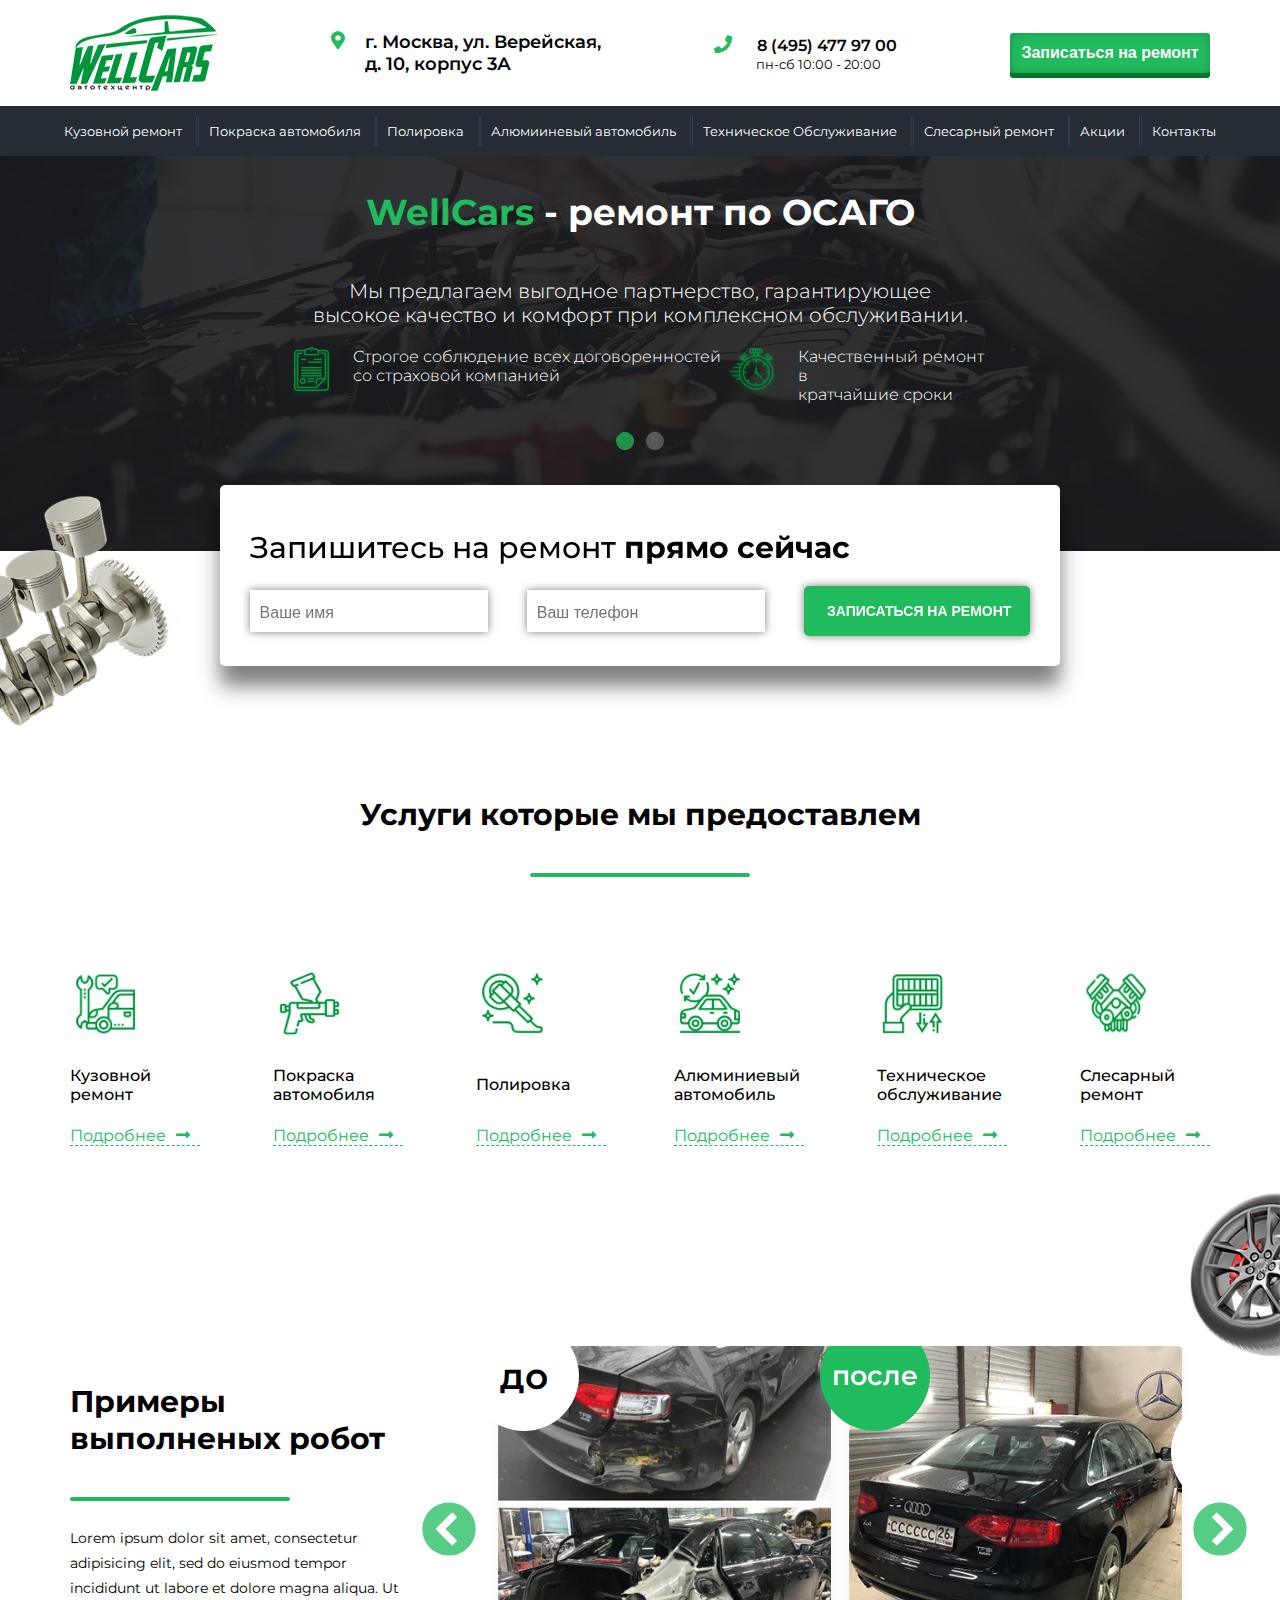
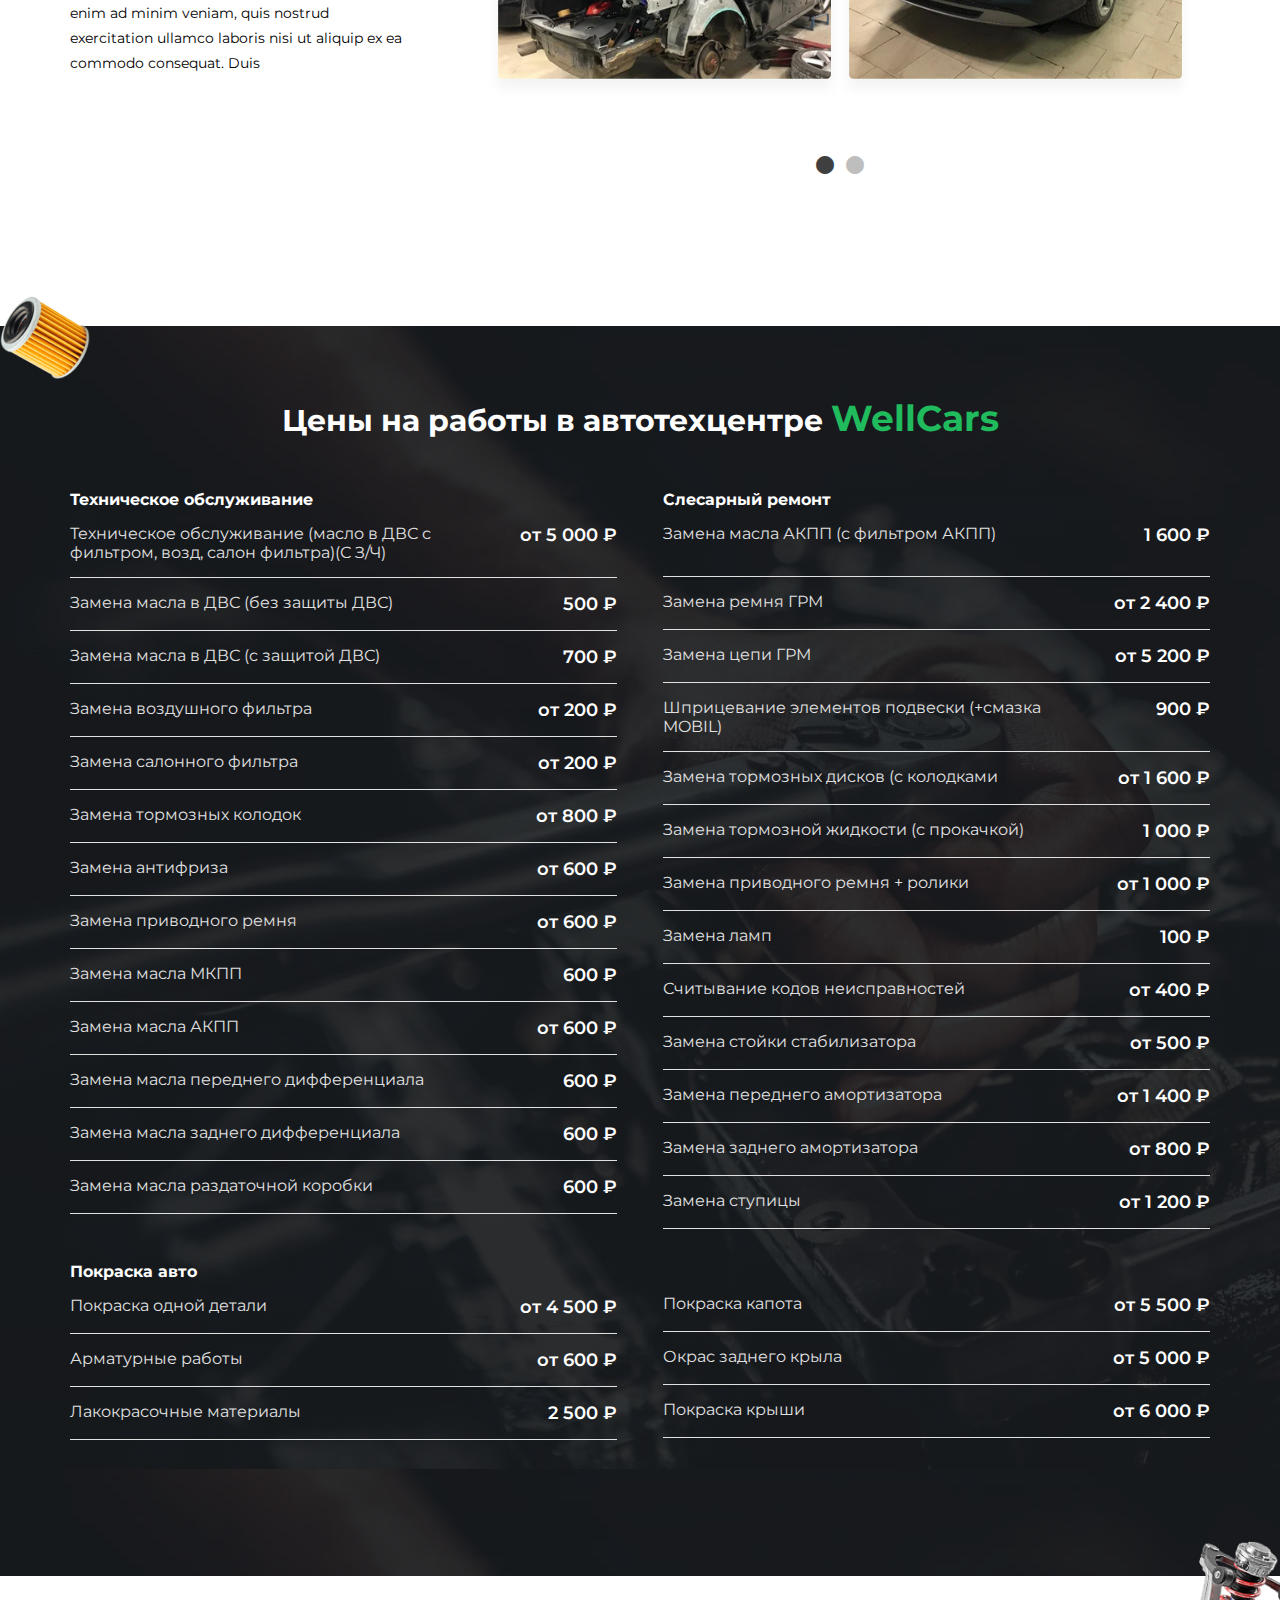
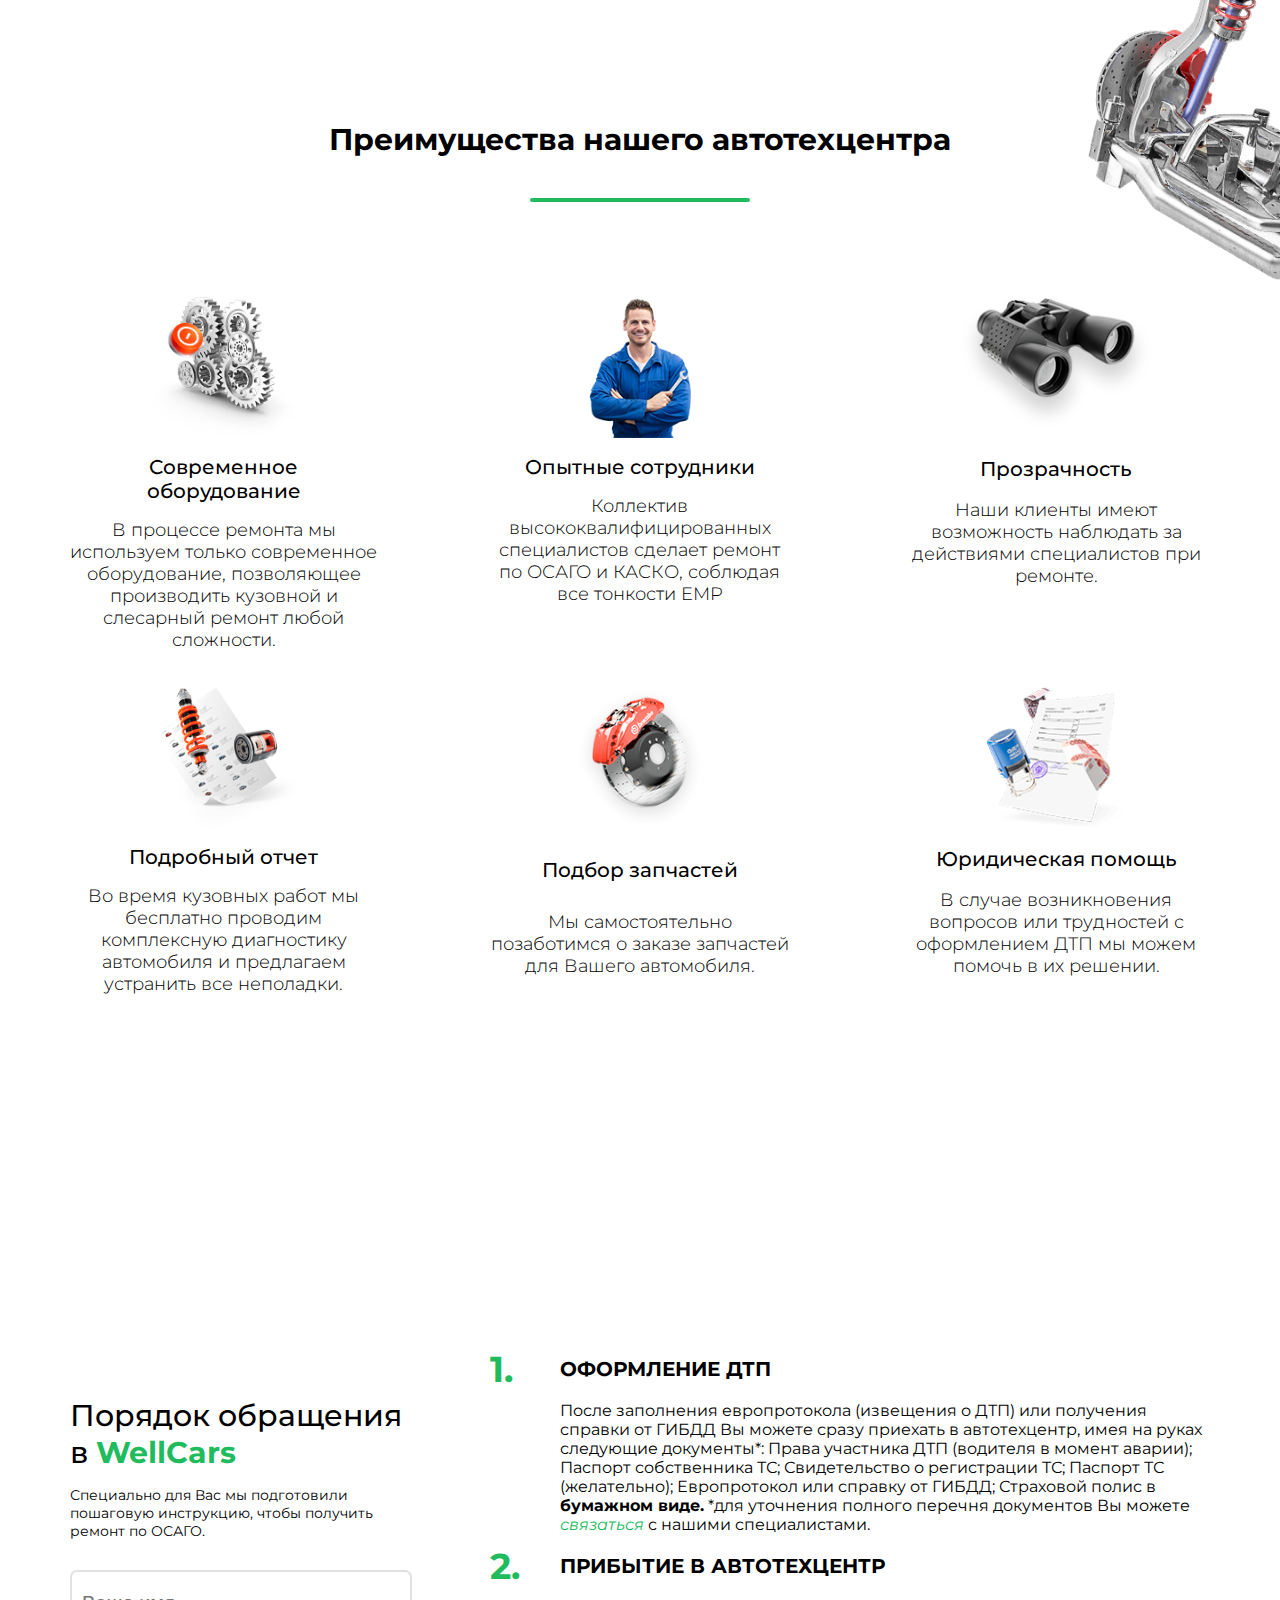
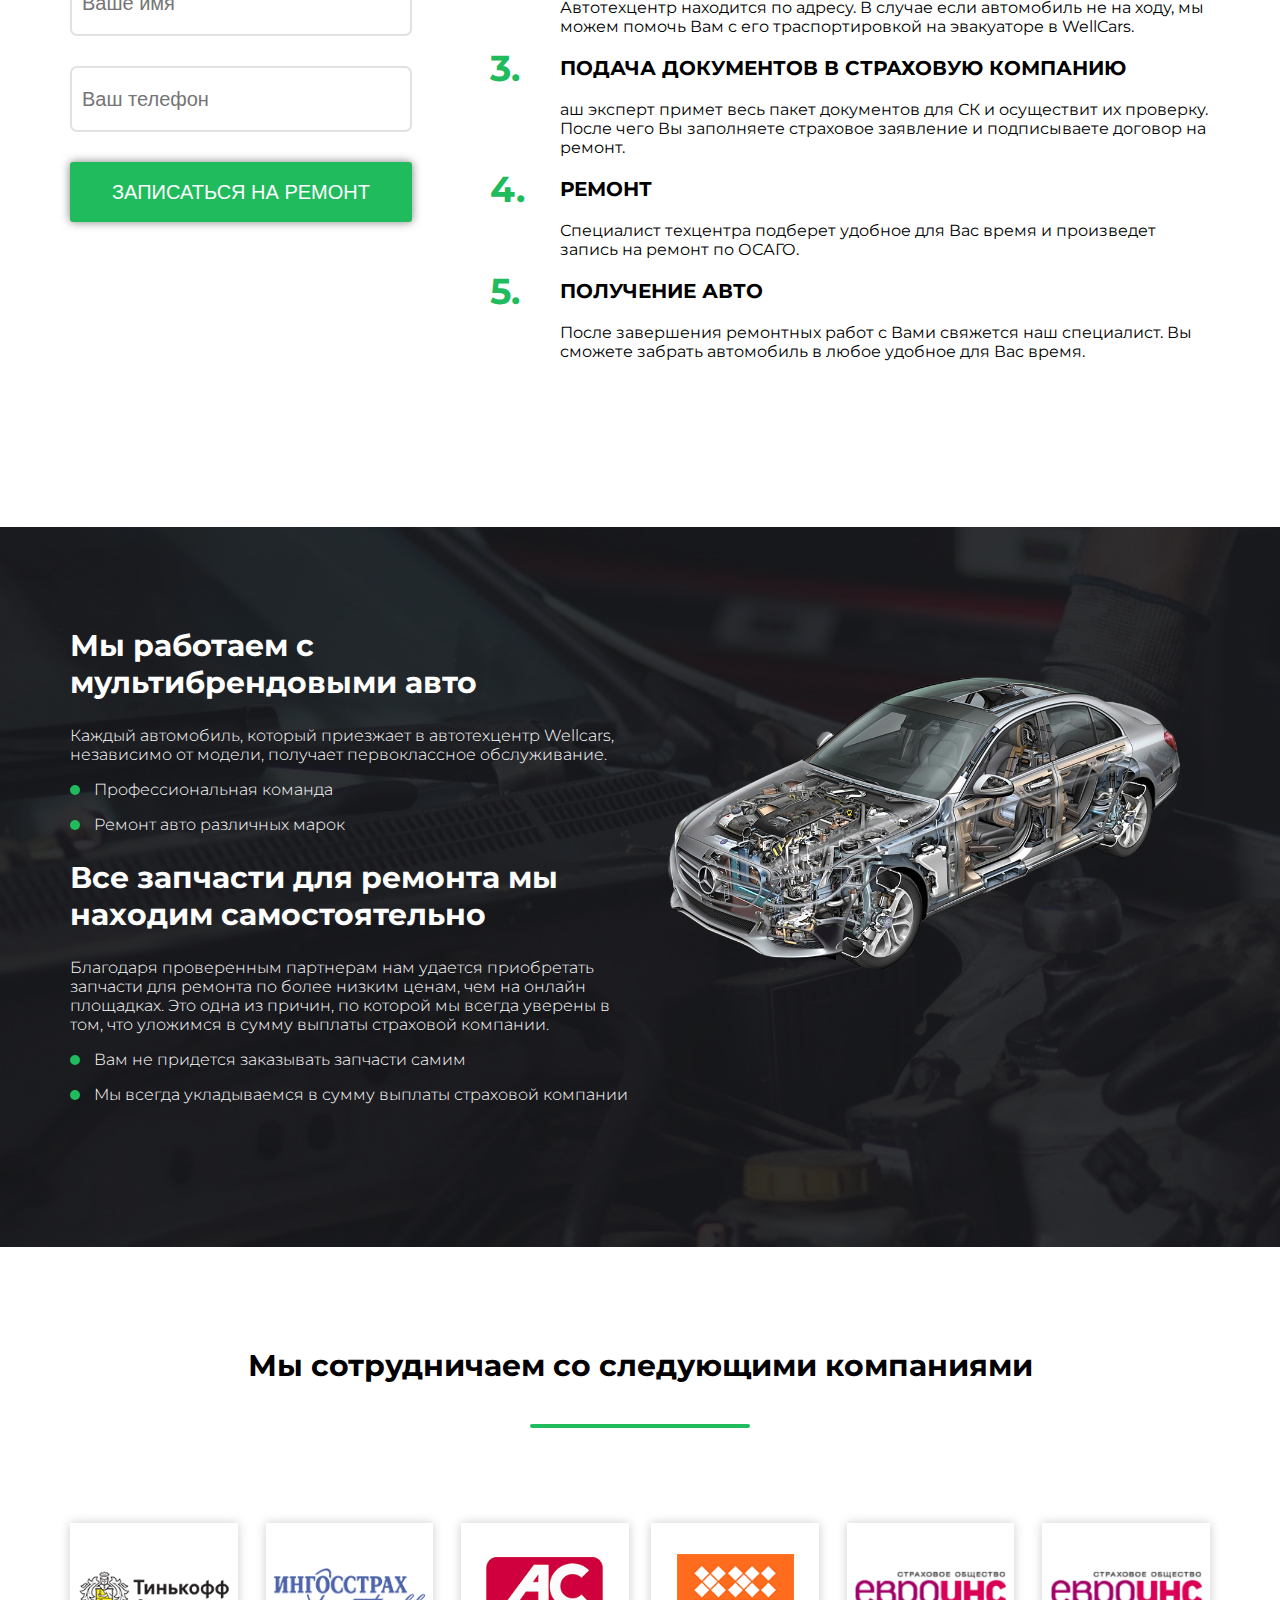
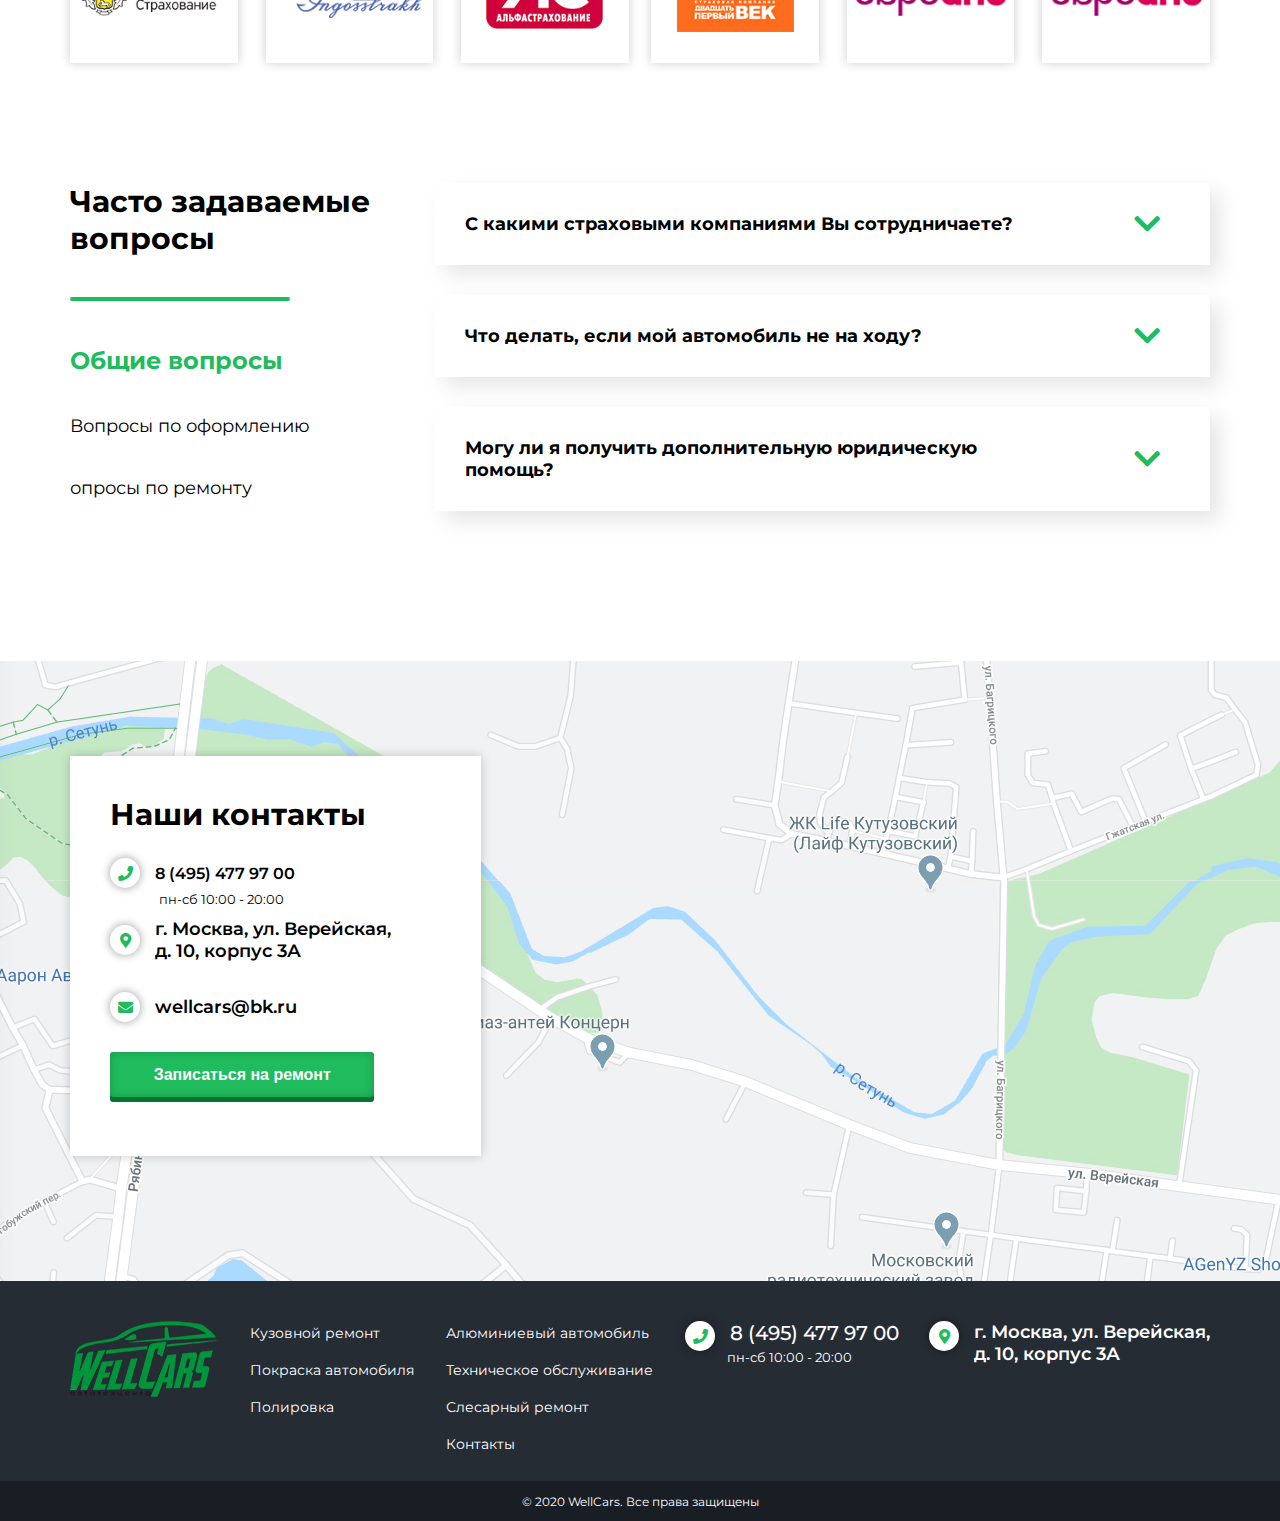
<file: index.html>
<!DOCTYPE html>
<html lang="en">
<head>
    <meta charset="UTF-8">
    <meta name="viewport" content="width=device-width, initial-scale=1.0">
    <title>WellCars</title>
    <link href="stylesheet.css" rel="stylesheet">
    <link href="fontawesome/all.min.css" rel="stylesheet">
    <link href="media.css" rel="stylesheet">
    <link href="https://fonts.googleapis.com/css2?family=Montserrat:ital,wght@0,300;0,400;0,500;0,600;0,800;1,300;1,700&display=swap" rel="stylesheet">
<link href="slick/slick.css" rel="stylesheet">
<link href="slick/slick-theme.css" rel="stylesheet">

</head>
<body>
    <header id="header">
        <section class="small-nav">
            <ul class="nav-list-small">
                <i class="fas fa-times-circle"></i>
                <li><div class="arrow-link"><a href="#"> Кузовной ремонт</a> <i class="fas fa-chevron-down arrow"></i><i class="fas fa-chevron-up arrow"></i></div></li>
                <li class="spec"><div class="arrow-link toggle-link"><a  href="#" > Покраска автомобиля</a>  <i class="fas fa-chevron-down arrow"></i><i class="fas fa-chevron-up arrow"></i></div>
                    <div class="toggle-small ">
                    <ul>
                        <li><a href=#>Покраска авто</a></li>
                        <li><a href=#>Покраска бампера</a></li>
                        <li><a href=#>Покраска крыла</a></li>
                        <li><a href=#>Покраска капота</a></li>
                        <li><a href=#>Покраска двери</a></li>
                        <li><a href=#>Покраска задней двери</a></li>
                        <li><a href=#>Покраска порога</a></li>
                    </ul>
                    </div>
                </li>
                <li><div class="arrow-link"><a href="#"> Полировка</a> <i class="fas fa-chevron-down arrow"></i><i class="fas fa-chevron-up arrow"></i></div></li>
                <li><div class="arrow-link"><a href="#"> Алюмииневый автомобиль</a> <i class="fas fa-chevron-down arrow"></i><i class="fas fa-chevron-up arrow"></i></div></li>
                <li><div class="arrow-link"><a href="#"> Техническое Обслуживание</a> <i class="fas fa-chevron-down arrow"></i><i class="fas fa-chevron-up arrow"></i></div></li>
                <li><div class="arrow-link"><a href="#"> Слесарный ремонт</a> <i class="fas fa-chevron-down arrow"></i><i class="fas fa-chevron-up arrow"></i></div></li>
                <li><div class="arrow-link"><a href="#"> Акции</a> <i class="fas fa-chevron-down arrow"></i><i class="fas fa-chevron-up arrow"></i></div></li>
                <li><div class="arrow-link"><a href="#"> Контакты</a> <i class="fas fa-chevron-down arrow"><i class="fas fa-chevron-up arrow"></i></i></div></li>
            </ul>
        </section>
        <div class="container">
        <nav>
            <i class="fas fa-bars"></i>
                <img src="images/logo.png"  >
                <div class="adress">
                    <i class="fas fa-map-marker-alt"></i>
                    г. Москва, ул. Верейская,
                    <br>д. 10, корпус 3А
                </div>
                <div class="phone">
                    <i class="fas fa-phone"></i>
                    
                    <a href="#">8 (495) 477 97 00</a>
                   <div class="day"> пн-сб 10:00 - 20:00</div>
                </div>
                <a href="#">
                    <button>Записаться на ремонт</button>
                </a>
                <div class="small-phone">
                    <i class="fas fa-phone"></i>
                </div>
        </nav>
        </div>
        <section class="nav-bar">
            <div class="container">
                <ul class="nav-list">
                    <li><a href="#"> Кузовной ремонт</a></li>
                    <li ><a href="#" class="toggle-link"> Покраска автомобиля</a>
                        <ul class="toggle">
                            <li><a href=#>Покраска авто</a></li>
                            <li><a href=#>Покраска бампера</a></li>
                            <li><a href=#>Покраска крыла</a></li>
                            <li><a href=#>Покраска капота</a></li>
                            <li><a href=#>Покраска двери</a></li>
                            <li><a href=#>Покраска задней двери</a></li>
                            <li><a href=#>Покраска порога</a></li>
                        </ul>
                    </li>
                    <li><a href="#"> Полировка</a></li>
                    <li><a href="#"> Алюмииневый автомобиль</a></li>
                    <li><a href="#"> Техническое Обслуживание</a></li>
                    <li><a href="#"> Слесарный ремонт</a></li>
                    <li><a href="#"> Акции</a></li>
                    <li><a href="#"> Контакты</a></li>
                </ul>
            </div>
        </section>
        <section class="main-slider">
            <div class="main-sliderimg">
                <div class="slider-content">
                    <h1><span class="green-text">WellCars </span>- ремонт по ОСАГО</h1>
<p align="center">Мы предлагаем выгодное партнерство, гарантирующее<br> высокое качество и комфорт при комплексном обслуживании.</p>
                <div class="emblem-container">
                    <div class="emblem">
                        <img src="images/emblem1.png">
                        Строгое соблюдение всех договоренностей<br>
    со страховой компанией
                    </div>
                    <div class="emblem">
                        <img src="images/timer.png">
                        Качественный ремонт в<br>
                        кратчайшие сроки
                    </div>
                </div>
</div>
                <img src="images/Слой 1.jpg"></div>
            <div class="main-sliderimg">
                <div class="slider-content" >
                    <span id="secondSlide"></span>
                    <h1><span class="green-text">WellCars</span>-ремонт по ОСАГО</h1>
<p align="center">Мы предлагаем выгодное партнерство, гарантирующее<br> высокое качество и комфорт при комплексном обслуживании.</p>
                <div class="emblem-container">
                    <div class="emblem">
                        <img src="images/emblem1.png">
                        Строгое соблюдение всех договоренностей<br>
    со страховой компанией
                    </div>
                    <div class="emblem">
                        <img src="images/timer.png">
                        Качественный ремонт в<br>
                        кратчайшие сроки
                    </div>
                </div>
</div>
                <img class="changedImg" src="images/slider2.jpg"></div>
        </section>
        <section class="services-bar">
            <div class="form">
                <h2>Запишитесь на ремонт <strong>прямо сейчас</strong></h2>
                <form >
                <div class="inputs">
                <input type="hidden" name="project_name" value="WellCars">
		<input type="hidden" name="admin_email" value="bogdan.v.t@ukr.net">
        <input type="hidden" name="form_subject" value="Form Subject">
        
                    <input type="text" name="user_name" placeholder="Ваше имя">
                    <input type="number" name="user_phone" placeholder="Ваш телефон">
                    <input class="submit" type="submit" value="Записаться на ремонт">
                </div>
                </form>
            </div>
            <img class="engine size-big" src="images/engine.png">
            <img class="wheel size-sm" src="images/wheel.png"> 
           <div class="container">
               <div class="services-wrapper">
            <h2>Услуги которые мы предоставлем</h2>
            <section class="services">
               <div class="services-column">
                <div class="service-content">
                    <img src="images/services1.png">
                    <p>Кузовной ремонт</p>
                        <a href="#">Подробнее<i class="fas fa-long-arrow-alt-right"></i></a>
                </div>
                <div class="service-content">
                    <img src="images/services2.png">
                    <p>Покраска
                        автомобиля</p>
                        <a href="#">Подробнее<i class="fas fa-long-arrow-alt-right"></i></a>
                </div>
                <div class="service-content">
                    <img src="images/services3.png">
                    <p>Полировка</p>
                        <a href="#">Подробнее<i class="fas fa-long-arrow-alt-right"></i></a>
                </div>
               </div>
               <div class="services-column">
            
            <div class="service-content">
                <img src="images/services4.png">
                <p>Алюминиевый
                    автомобиль</p>
                    <a href="#">Подробнее<i class="fas fa-long-arrow-alt-right"></i></a>
            </div>
            <div class="service-content">
                <img src="images/services5.png">
                <p>Техническое
                    обслуживание</p>
                    <a href="#">Подробнее<i class="fas fa-long-arrow-alt-right"></i></a>
            </div>
            <div class="service-content">
                <img src="images/services6.png">
                <p>Слесарный
                    ремонт</p>
                    <a href="#">Подробнее<i class="fas fa-long-arrow-alt-right"></i></a>
            </div>
            </div>
        </div>
            <div class="our-works">
                <div class="coments">
                    <h2>Примеры<br> выполненых робот</h2>
                    <p>Lorem ipsum dolor sit amet, consectetur adipisicing elit, sed do eiusmod tempor incididunt ut labore et dolore magna aliqua. Ut enim ad minim veniam, quis nostrud exercitation ullamco laboris nisi ut aliquip ex ea commodo consequat. Duis </p>
                </div>
                <aside class="slider-car">
                  
                    <div class="slider-car-content"><div class="before-car">до</div> <img src="images/carBefore.jpg"></div>
                    <div class="slider-car-content"><div class="after-car">после</div>  <img src="images/carAfter.jpg"></div>
                  
               
                    <div class="slider-car-content"><div class="before-car">до</div> <img class="cars2" src="images/carBeore2.jpg"></div>
                <div class="slider-car-content"><div class="after-car">после</div> <img class="cars2" src="images/carAfter2.jpg"></div>
                
                
                </aside>
            </div>
           </div>
</section>
        </section>
    </header>
    <main>
        <section class="prices">
            <img class="turbine1 size-sm" src="images/turbine.png">
            <img class="turbine2 size-big" src="images/turbine2.png">
<div class="container">
    <div class="prices-wrapper">
        <h2>Цены на работы в автотехцентре <span class="green-text">WellCars</span> </h2>
        <section class="small-price-list">
            <div class="toggle-price">
                <button class="active-price">
                    Техническое обслуживание
                </button>
                <ul class="opened">
                    <li><div class="price-line">
                        <span>Техническое обслуживание (масло в ДВС с фильтром,
                            возд, салон фильтра)(С З/Ч)</span>
                            <span class="white-price">от 5 000 ₽</span>
                    </div></li>
                    <li>
                        <div class="price-line">
                            <span>Замена масла в ДВС (без защиты ДВС) </span>
                            <span class="white-price">500 ₽</span>
                        </div>
                    </li>
                    <li>
                        <div class="price-line">
                            <span>Замена масла в ДВС (с защитой ДВС)</span>
                            <span class="white-price">700 ₽</span>
                        </div>
                    </li>
                    <li>
                        <div class="price-line">
                            <span>Замена воздушного фильтра</span>
                            <span class="white-price">от 200 ₽</span>
                        </div>
                    </li>
                    <li>
                        <div class="price-line">
                            <span>Замена салонного фильтра </span>
                            <span class="white-price">от 200 ₽</span>
                        </div>
                    </li>
                    <li>
                        <div class="price-line">
                            <span>Замена тормозных колодок</span>
                            <span class="white-price">от 800 ₽</span>
                        </div>
                    </li>
                    <li>
                        <div class="price-line">
                            <span>Замена антифриза </span>
                            <span class="white-price">от 600 ₽</span>
                        </div>
                    </li>
                    <li>
                        <div class="price-line">
                            <span>Замена приводного ремня </span>
                            <span class="white-price">от 600 ₽</span>
                        </div>
                    </li>
                    <li>
                        <div class="price-line">
                            <span>Замена масла МКПП</span>
                            <span class="white-price">600 ₽</span>
                        </div>
                    </li>
                    <li>
                        <div class="price-line">
                            <span>Замена масла АКПП
                            </span>
                            <span class="white-price"> от 600 ₽</span>
                        </div>
                    </li>
                    <li>
                        <div class="price-line">
                            <span>Замена масла переднего дифференциала</span>
                            <span class="white-price">600 ₽</span>
                        </div>
                    </li>
                    <li>
                        <div class="price-line">
                            <span>Замена масла заднего дифференциала</span>
                            <span class="white-price">600 ₽</span>
                        </div>
                    </li>
                    <li>
                        <div class="price-line">
                            <span>Замена масла раздаточной коробки</span>
                            <span class="white-price">600 ₽</span>
                        </div>
                    </li>
                </ul>
            </div>
            <div class="toggle-price">
                <button>
                    Слесарный ремонт
                </button>
                <ul>
                    <li class="li-margin">
                        <div class="price-line">
                            <span>
                                Замена масла АКПП (с фильтром АКПП)
                            </span>
                            <span class="white-price">
                                1 600 ₽
                            </span>
                        </div>
                    </li>
                    <li>
                        <div class="price-line">
                            <span>
                                Замена ремня ГРМ 
                            </span>
                            <span class="white-price">
                                от 2 400 ₽
                            </span>
                        </div>
                    </li>
                    <li>
                        <div class="price-line">
                            <span>
                                Замена цепи ГРМ 
                            </span>
                            <span class="white-price">
                                от 5 200 ₽
                            </span>
                        </div>
                    </li>
                    <li>
                        <div class="price-line">
                            <span >
                                Шприцевание элементов подвески (+смазка MOBIL) 
                            </span>
                            <span class="white-price">
                                900 ₽
                            </span>
                        </div>
                    </li>
                    <li>
                        <div class="price-line">
                            <span>
                                Замена тормозных дисков (с колодками
                            </span>
                            <span class="white-price">
                                от 1 600 ₽
                            </span>
                        </div>
                    </li>
                    <li>
                        <div class="price-line">
                            <span>
                                Замена тормозной жидкости (с прокачкой) 
                            </span>
                            <span class="white-price">
                                1 000 ₽
                            </span>
                        </div>
                    </li>
                    <li>
                        <div class="price-line">
                            <span>
                                Замена приводного ремня + ролики
                            </span>
                            <span class="white-price">
                                от 1 000 ₽
                            </span>
                        </div>
                    </li>
                    <li>
                        <div class="price-line">
                            <span>
                                Замена ламп 
                            </span>
                            <span class="white-price">
                                100 ₽
                            </span>
                        </div>
                    </li>
                    <li>
                        <div class="price-line">
                            <span>
                                Считывание кодов неисправностей 
                            </span>
                            <span class="white-price">
                                от 400 ₽
                            </span>
                        </div>
                    </li>
                    <li>
                        <div class="price-line">
                            <span>
                                Замена стойки стабилизатора
                            </span>
                            <span class="white-price">
                                от 500 ₽
                            </span>
                        </div>
                    </li>
                    <li>
                        <div class="price-line">
                            <span>
                                Замена переднего амортизатора 
                            </span>
                            <span class="white-price">
                                от 1 400 ₽
                            </span>
                        </div>
                    </li>
                    <li>
                        <div class="price-line">
                            <span>
                                Замена заднего амортизатора 
                            </span>
                            <span class="white-price">
                                от 800 ₽
                            </span>
                        </div>
                    </li>
                    <li>
                        <div class="price-line">
                            <span>
                                Замена ступицы
                            </span>
                            <span class="white-price">
                                от 1 200 ₽
                            </span>
                        </div>
                    </li>

                </ul>
            </div>
            <div class="toggle-price">
                <button>
                    Покраска авто
                </button>
                <ul>
                <li>
                    <div class="price-line">
                        <span>
                            Покраска капота 
                        </span>
                        <span class="white-price">
                            от  5 500 ₽
                        </span>
                    </div>
                   </li>
                   <li>
                    <div class="price-line">
                        <span>
                            Окрас заднего крыла 
                        </span>
                        <span class="white-price">
                            от 5 000 ₽
                        </span>
                    </div>
                   </li>
                   <li>
                    <div class="price-line">
                        <span>
                            Покраска крыши 
                        </span>
                        <span class="white-price">
                            от 6 000 ₽
                        </span>
                    </div>
                   </li>
                    <li>
                        <div class="price-line">
                            <span>Покраска одной детали </span>
                            <span class="white-price">от  4 500 ₽</span>
                        </div>
                    </li>
                    <li>
                        <div class="price-line">
                            <span>Арматурные работы </span>
                            <span class="white-price">от 600 ₽</span>
                        </div>
                    </li>
                    <li>
                        <div class="price-line">
                            <span>Лакокрасочные материалы </span>
                            <span class="white-price">2 500 ₽</span>
                        </div>
                    </li>
                    </ul>
            </div>
        </section>
        <div class="price-list">
         <div class="price-column">
            <span class="column-name">
                Техническое обслуживание
             </span>
             <ul  style="margin-bottom: 48px;">
                 <li><div class="price-line">
                     <span style="width: 70%;">Техническое обслуживание (масло в ДВС с фильтром,
                         возд, салон фильтра)(С З/Ч)</span>
                         <span class="white-price">от 5 000 ₽</span>
                 </div></li>
                 <li>
                     <div class="price-line">
                         <span>Замена масла в ДВС (без защиты ДВС) </span>
                         <span class="white-price">500 ₽</span>
                     </div>
                 </li>
                 <li>
                     <div class="price-line">
                         <span>Замена масла в ДВС (с защитой ДВС)</span>
                         <span class="white-price">700 ₽</span>
                     </div>
                 </li>
                 <li>
                     <div class="price-line">
                         <span>Замена воздушного фильтра</span>
                         <span class="white-price">от 200 ₽</span>
                     </div>
                 </li>
                 <li>
                     <div class="price-line">
                         <span>Замена салонного фильтра </span>
                         <span class="white-price">от 200 ₽</span>
                     </div>
                 </li>
                 <li>
                     <div class="price-line">
                         <span>Замена тормозных колодок</span>
                         <span class="white-price">от 800 ₽</span>
                     </div>
                 </li>
                 <li>
                     <div class="price-line">
                         <span>Замена антифриза </span>
                         <span class="white-price">от 600 ₽</span>
                     </div>
                 </li>
                 <li>
                     <div class="price-line">
                         <span>Замена приводного ремня </span>
                         <span class="white-price">от 600 ₽</span>
                     </div>
                 </li>
                 <li>
                     <div class="price-line">
                         <span>Замена масла МКПП</span>
                         <span class="white-price">600 ₽</span>
                     </div>
                 </li>
                 <li>
                     <div class="price-line">
                         <span>Замена масла АКПП
                         </span>
                         <span class="white-price"> от 600 ₽</span>
                     </div>
                 </li>
                 <li>
                     <div class="price-line">
                         <span>Замена масла переднего дифференциала</span>
                         <span class="white-price">600 ₽</span>
                     </div>
                 </li>
                 <li>
                     <div class="price-line">
                         <span>Замена масла заднего дифференциала</span>
                         <span class="white-price">600 ₽</span>
                     </div>
                 </li>
                 <li>
                     <div class="price-line">
                         <span>Замена масла раздаточной коробки</span>
                         <span class="white-price">600 ₽</span>
                     </div>
                 </li>
             </ul>

             <span class="column-name"  >
                Покраска авто
            </span>
            <ul>
                
                <li>
                    <div class="price-line">
                        <span>Покраска одной детали </span>
                        <span class="white-price">от  4 500 ₽</span>
                    </div>
                </li>
                <li>
                    <div class="price-line">
                        <span>Арматурные работы </span>
                        <span class="white-price">от 600 ₽</span>
                    </div>
                </li>
                <li>
                    <div class="price-line">
                        <span>Лакокрасочные материалы </span>
                        <span class="white-price">2 500 ₽</span>
                    </div>
                </li>
                </ul>
         </div>
            <div class="price-column">
                <span class="column-name">
                    Слесарный ремонт
                   </span>
                    <ul>
                        <li class="li-margin">
                            <div class="price-line">
                                <span>
                                    Замена масла АКПП (с фильтром АКПП)
                                </span>
                                <span class="white-price">
                                    1 600 ₽
                                </span>
                            </div>
                        </li>
                        <li>
                            <div class="price-line">
                                <span>
                                    Замена ремня ГРМ 
                                </span>
                                <span class="white-price">
                                    от 2 400 ₽
                                </span>
                            </div>
                        </li>
                        <li>
                            <div class="price-line">
                                <span>
                                    Замена цепи ГРМ 
                                </span>
                                <span class="white-price">
                                    от 5 200 ₽
                                </span>
                            </div>
                        </li>
                        <li>
                            <div class="price-line">
                                <span >
                                    Шприцевание элементов подвески (+смазка MOBIL) 
                                </span>
                                <span class="white-price">
                                    900 ₽
                                </span>
                            </div>
                        </li>
                        <li>
                            <div class="price-line">
                                <span>
                                    Замена тормозных дисков (с колодками
                                </span>
                                <span class="white-price">
                                    от 1 600 ₽
                                </span>
                            </div>
                        </li>
                        <li>
                            <div class="price-line">
                                <span>
                                    Замена тормозной жидкости (с прокачкой) 
                                </span>
                                <span class="white-price">
                                    1 000 ₽
                                </span>
                            </div>
                        </li>
                        <li>
                            <div class="price-line">
                                <span>
                                    Замена приводного ремня + ролики
                                </span>
                                <span class="white-price">
                                    от 1 000 ₽
                                </span>
                            </div>
                        </li>
                        <li>
                            <div class="price-line">
                                <span>
                                    Замена ламп 
                                </span>
                                <span class="white-price">
                                    100 ₽
                                </span>
                            </div>
                        </li>
                        <li>
                            <div class="price-line">
                                <span>
                                    Считывание кодов неисправностей 
                                </span>
                                <span class="white-price">
                                    от 400 ₽
                                </span>
                            </div>
                        </li>
                        <li>
                            <div class="price-line">
                                <span>
                                    Замена стойки стабилизатора
                                </span>
                                <span class="white-price">
                                    от 500 ₽
                                </span>
                            </div>
                        </li>
                        <li>
                            <div class="price-line">
                                <span>
                                    Замена переднего амортизатора 
                                </span>
                                <span class="white-price">
                                    от 1 400 ₽
                                </span>
                            </div>
                        </li>
                        <li>
                            <div class="price-line">
                                <span>
                                    Замена заднего амортизатора 
                                </span>
                                <span class="white-price">
                                    от 800 ₽
                                </span>
                            </div>
                        </li>
                        <li>
                            <div class="price-line">
                                <span>
                                    Замена ступицы
                                </span>
                                <span class="white-price">
                                    от 1 200 ₽
                                </span>
                            </div>
                        </li>
    
                    </ul>
                    <ul class="margin-ul" >
                        <li>
                        <div class="price-line">
                            <span>
                                Покраска капота 
                            </span>
                            <span class="white-price">
                                от  5 500 ₽
                            </span>
                        </div>
                       </li>
                       <li>
                        <div class="price-line">
                            <span>
                                Окрас заднего крыла 
                            </span>
                            <span class="white-price">
                                от 5 000 ₽
                            </span>
                        </div>
                       </li>
                       <li>
                        <div class="price-line">
                            <span>
                                Покраска крыши 
                            </span>
                            <span class="white-price">
                                от 6 000 ₽
                            </span>
                        </div>
                       </li>
                    
                   </ul>
            </div>
       
         
               
                 
        </div>
    </div>
</div>
        </section>
        <section class="advanteges">
<div class="container advanteges-wrapper" >
    <h2 c>
        Преимущества нашего автотехцентра
    </h2>
    <div class="our-advantages">
        <div class="advantages-row">
        <div class="advanteges-content">
<img  src="images/advanteges1.png" alt="">
<h2 align="center">Современное оборудование</h2>
<span>В процессе ремонта мы используем только современное оборудование, позволяющее производить кузовной и слесарный ремонт любой сложности.</span>
        </div>
        <div class="advanteges-content">
            <img src="images/advantages2.png" alt="">
            <h2>
                Опытные сотрудники

            </h2>
            <span>
                Коллектив высококвалифицированных специалистов сделает ремонт по ОСАГО и КАСКО, соблюдая все тонкости EMP
            </span>
        </div>
        <div class="advanteges-content">
            <img  src="images/advanteges3.png" alt="">
            <h2>
                Прозрачность
            </h2>
            <span>
                Наши клиенты имеют возможность наблюдать за действиями специалистов при ремонте.
            </span>
        </div>
        </div>
        <div class="advantages-row">
            <div class="advanteges-content">
                <img src="images/advantages4.png" alt="">
                <h2>
                    Подробный отчет
                </h2>
                <span>
                    Во время кузовных работ мы бесплатно проводим комплексную диагностику автомобиля и предлагаем устранить все неполадки.

                </span>
            </div>
            <div class="advanteges-content">
                <img src="images/advantages5.png" alt="">
                <h2>
                    Подбор запчастей

                </h2>
                <span>
                    Мы самостоятельно позаботимся о заказе запчастей для Вашего автомобиля.

                </span>
            </div>
            <div class="advanteges-content">
                <img src="images/advantages6.png" alt="">
                <h2>
                    Юридическая помощь
                </h2>
                <span>
                    В случае возникновения вопросов или трудностей с оформлением ДТП мы можем помочь в их решении.
                </span>
            </div>
        </div>
    </div>
    <div class="order-of-work">
        <aside class="order-form">
<h3>Порядок обращения
    в <span class="green-text">WellCars</span></h3>
    <p>Специально для Вас мы подготовили пошаговую инструкцию, чтобы получить ремонт по ОСАГО.</p>
    <input class="name" type="text" placeholder="Ваше имя">
    <input class="number" type="number" placeholder="Ваш телефон">
    <button>Записаться на ремонт</button>
        </aside>
        <div class="order-list">
            <div class="paragraph" >
                <h3><span class="num">1.</span>Оформление ДТП</h3>
                <p>
                    После заполнения европротокола (извещения о ДТП) или получения справки от ГИБДД Вы можете сразу приехать в автотехцентр, имея на руках следующие документы*:
Права участника ДТП (водителя в момент аварии); Паспорт собственника ТС; Свидетельство о регистрации ТС; Паспорт ТС (желательно); Европротокол или справку от ГИБДД; Страховой полис в <strong>бумажном виде.</strong>
*для уточнения полного перечня документов Вы можете <a href="#">связаться</a> с нашими специалистами.
                </p>
            </div>
            <div class="paragraph">
                <h3><span class="num">2.</span>Прибытие в автотехцентр</h3>
                <p>Автотехцентр находится по адресу. В случае если автомобиль не на ходу, мы можем помочь Вам с его траспортировкой на эвакуаторе в WellCars.</p>
            </div>
            <div class="paragraph">
                <h3><span class="num">3.</span>Подача документов в страховую компанию</h3>
                <p>аш эксперт примет весь пакет документов для СК и осуществит их проверку. После чего Вы заполняете страховое заявление и подписываете договор на ремонт.</p>
            </div>
            <div class="paragraph">
                <h3><span class="num">4.</span>Ремонт</h3>
                <p>Специалист техцентра подберет удобное для Вас время и произведет запись на ремонт по ОСАГО.
                </p>
            </div>
            <div class="paragraph">
                <h3><span class="num">5.</span>Получение авто</h3>
                <p>После завершения ремонтных работ с Вами свяжется наш специалист. Вы сможете забрать автомобиль в любое удобное для Вас время.</p>
            </div>
        </div>
    </div>
</div>
        </section>
        <section class="info">
<div class="container">
    <div class="info-wrapper">
<div class="info-column">
    <h2>Мы работаем с
        мультибрендовыми авто</h2>
        <p>
            Каждый автомобиль, который приезжает в автотехцентр Wellcars, независимо от модели, получает первоклассное обслуживание.
        </p>
        <h3>
            Профессиональная команда
        </h3>
        <h3>
            Ремонт авто различных марок
        </h3>
        <h2>
            Все запчасти для ремонта
мы находим самостоятельно
        </h2>
        <p>
            Благодаря проверенным партнерам нам удается приобретать запчасти для ремонта по более низким ценам, чем на онлайн площадках. Это одна из причин, по которой мы всегда уверены в том, что уложимся в сумму выплаты страховой компании.
        </p>
        <h3>
            Вам не придется заказывать запчасти самим
        </h3>
        <h3>
            Мы всегда укладываемся в сумму выплаты страховой компании
        </h3>
</div>
<img class="car " src="images/car.png">
    </div>
</div>
        </section>
        <section class="friends">
            <div class="container">
                <div class="friends-wrapper">
                    <h2 class="line-after paragraph-friends">
                        Мы сотрудничаем со следующими компаниями
                    </h2>
                    <div class="companys">
                        <div class="company-row">
                            <div class="investor"><img src="images/investor1.png"></div>
                        <div class="investor"><img src="images/investor2.png"></div>
                        <div class="investor"><img src="images/investor3.png" style="width: 70%;"></div>
                        </div>
                        <div class="company-row">
                            <div class="investor"><img src="images/investor4.png" style="width: 70%;"></div>
                        <div class="investor"><img src="images/investor5.png"></div>
                        <div class="investor"><img src="images/investor6.png"></div>
                        </div>
                    </div>
                    <div class="questions">
                        <div class="question-column">
                            <h2 class="line-after">
                                Часто задаваемые
вопросы

                            </h2>
                            <span class="green-question question-link">
                                Общие вопросы
                            </span>
<span class="question-link">
    Вопросы по оформлению
</span>
<span class="question-link">
    опросы по ремонту
</span>
                        </div>
                        <div class="toggles-answer">
                           <div class="answer-block">
                            <div class="toggle-btn">
                               <div class="toggle-btn-text"> С какими страховыми компаниями Вы сотрудничаете?</div><i class="fas fa-chevron-right arrow"></i>
                                <i class="fas fa-chevron-down arrow"></i>
                            </div>
                            <div class="answer-slider">
Lorem ipsum dolor sit amet consectetur adipisicing elit. Officia deleniti unde voluptate saepe facilis cupiditate eligendi ea quam fugit quibusdam ipsa accusantium sunt quis illum laboriosam quaerat odit, tenetur magnam!
                            </div>
                           </div>
                            <div class="answer-block">
                                <div class="toggle-btn">
                                   <div class="toggle-btn-text">Что делать, если мой автомобиль не на ходу?</div><i class="fas fa-chevron-right arrow"></i>
                                    <i class="fas fa-chevron-down arrow"></i>
                                </div>
                                <div class="answer-slider">
                                    Lorem ipsum dolor sit amet consectetur adipisicing elit. Officia deleniti unde voluptate saepe facilis cupiditate eligendi ea quam fugit quibusdam ipsa accusantium sunt quis illum laboriosam quaerat odit, tenetur magnam!

                                </div>
                            </div>
                           <div class="answer-block">
                            <div class="toggle-btn">
                               <div class="toggle-btn-text"> Могу ли я получить дополнительную юридическую помощь?</div><i class="fas fa-chevron-right arrow"></i>
                                <i class="fas fa-chevron-down arrow"></i>
                            </div>
                            <div class="answer-slider">
                                Lorem ipsum dolor sit amet consectetur adipisicing elit. Officia deleniti unde voluptate saepe facilis cupiditate eligendi ea quam fugit quibusdam ipsa accusantium sunt quis illum laboriosam quaerat odit, tenetur magnam!

                            </div>
                           </div>
                        </div>
                    </div>
                </div>
            </div>
        </section>
        <section class="contacts">
<div class="container contact-wrapper">
    <div class="contact-form">
        <h2>
            Наши контакты
        </h2>
        <div class="phone">
           <div class="circle-icon">
            <i class="fas fa-phone"></i>
           </div>
            
            <a href="#">8 (495) 477 97 00</a>
           <p class="day"> пн-сб 10:00 - 20:00</p>
        </div>
        <div class="adress">
            <div class="circle-icon">
                <i class="fas fa-map-marker-alt"></i>
            </div>
            г. Москва, ул. Верейская,
            <br>д. 10, корпус 3А
        </div>
        <div class="mail">
            <div class="circle-icon">
                <i class="fas fa-envelope"></i>
            </div>
            wellcars@bk.ru
        </div>
        <button>
            Записаться на ремонт
        </button>
    </div>
</div>
        </section>
    </main>
    <footer>
        <div class="container ">
            <div class="footer-wrapper">
            <img src="images/logo.png">
            <ul>
                <li><a href="#">Кузовной ремонт</a> </li>
                <li><a href="#">Покраска автомобиля</a> </li>
                <li><a href="#">Полировка</a> </li>
            </ul>
            <ul>
                <li><a href="#">Алюминиевый автомобиль </a></li>
                <li><a href="#">Техническое обслуживание</a> </li>
                <li><a href="#">Слесарный ремонт</a> </li>
                <li><a href="#">Контакты</a> </li>
            </ul>
            <div class="location">
                <div class="phone">
                    <div class="circle-icon">
                     <i class="fas fa-phone"></i>
                    </div>
                     
                     <a href="#" class="number">8 (495) 477 97 00</a>
                    <p class="day"> пн-сб 10:00 - 20:00</p>
                 </div>
                 <div class="adress">
                    <div class="circle-icon">
                        <i class="fas fa-map-marker-alt"></i>
                    </div>
                    г. Москва, ул. Верейская,
                    <br>д. 10, корпус 3А
                </div>
            </div>
        </div>
        </div>
        <div class="indenty">
            © 2020 WellCars. Все права защищены
        </div>
    </footer>
    
    <script src="https://code.jquery.com/jquery-3.4.1.min.js"></script>
    <script src="slick/slick.min.js"></script>
    <script src="main.js"></script>
    <script src="script.js"></script>
   
</body>
</html>
</file>
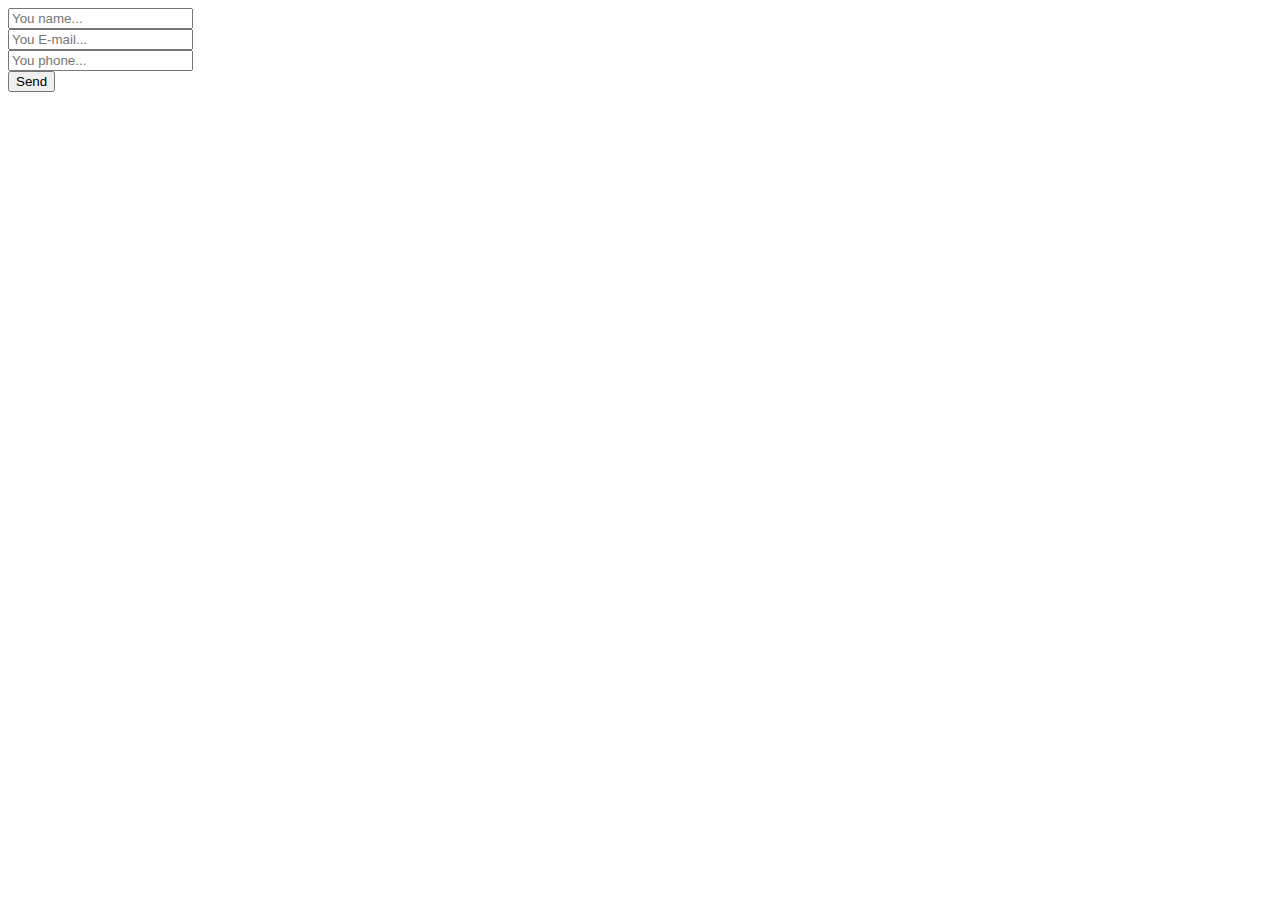
<file: uniMail-master/script/index.html>
<!DOCTYPE html>
<html lang="en">
<head>
	<meta charset="UTF-8">
	<title>uniMail</title>
</head>
<body>

	<form>

		<!-- Hidden Required Fields -->
		<input type="hidden" name="project_name" value="Site Name">
		<input type="hidden" name="admin_email" value="admin@mail.com">
		<input type="hidden" name="form_subject" value="Form Subject">
		<!-- END Hidden Required Fields -->

		<input type="text" name="Name" placeholder="You name..." required><br>
		<input type="text" name="E-mail" placeholder="You E-mail..." required><br>
		<input type="text" name="Phone" placeholder="You phone..."><br>
		<button>Send</button>

	</form>
	
	<script src="https://code.jquery.com/jquery-1.11.3.min.js"></script>
	<script src="script.js"></script>

</body>
</html>
</file>
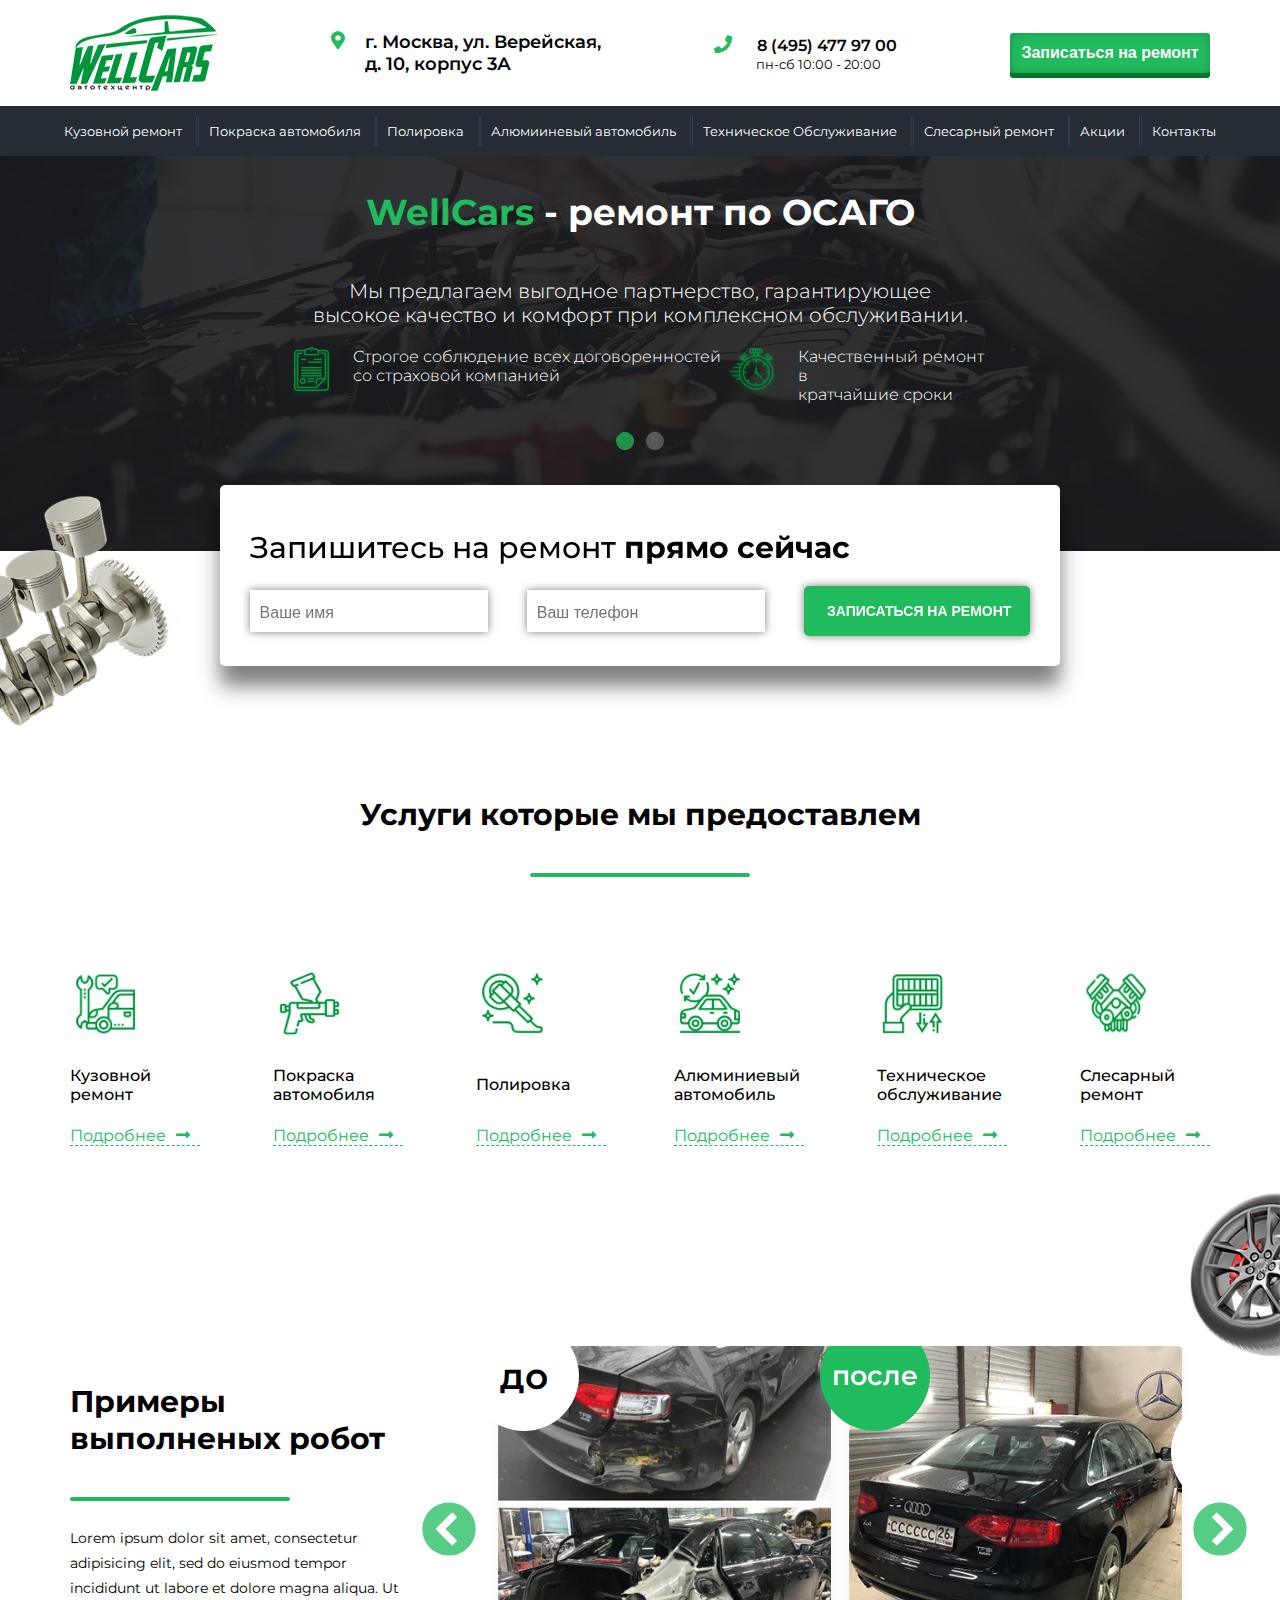
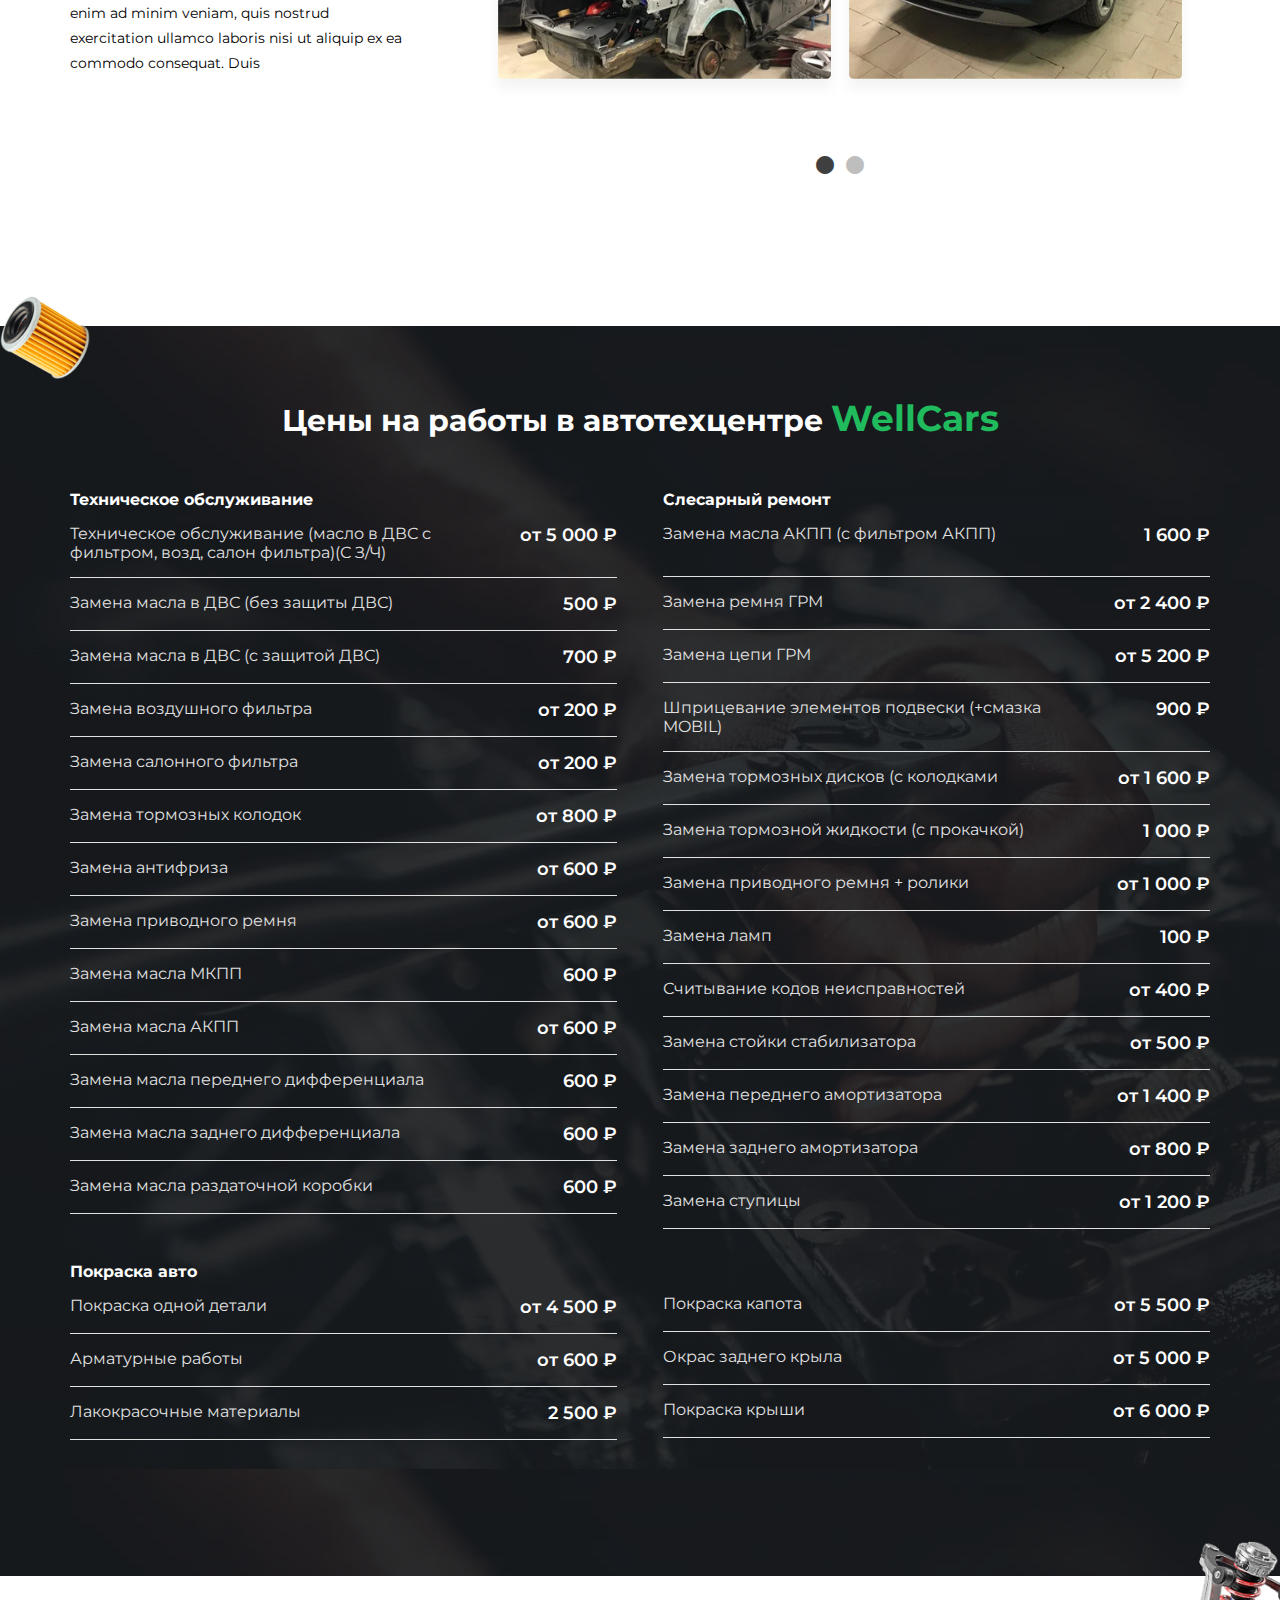
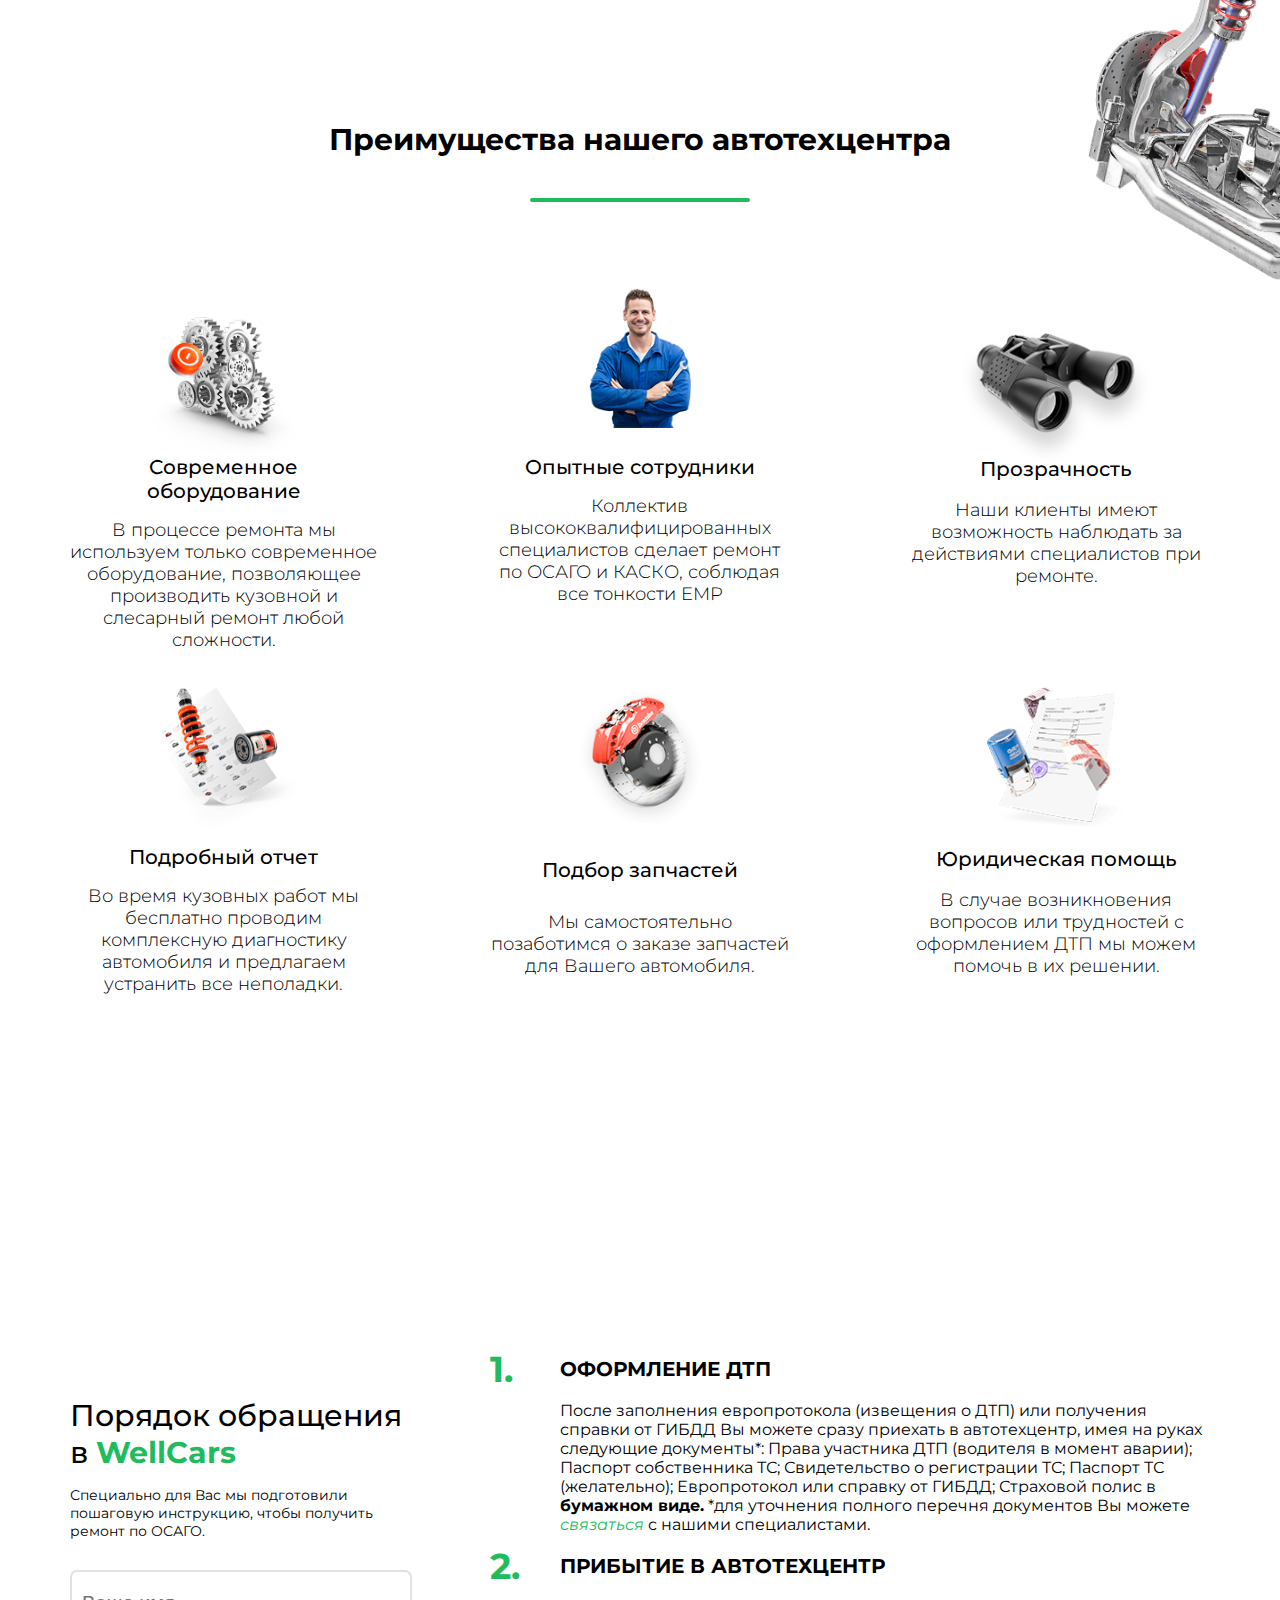
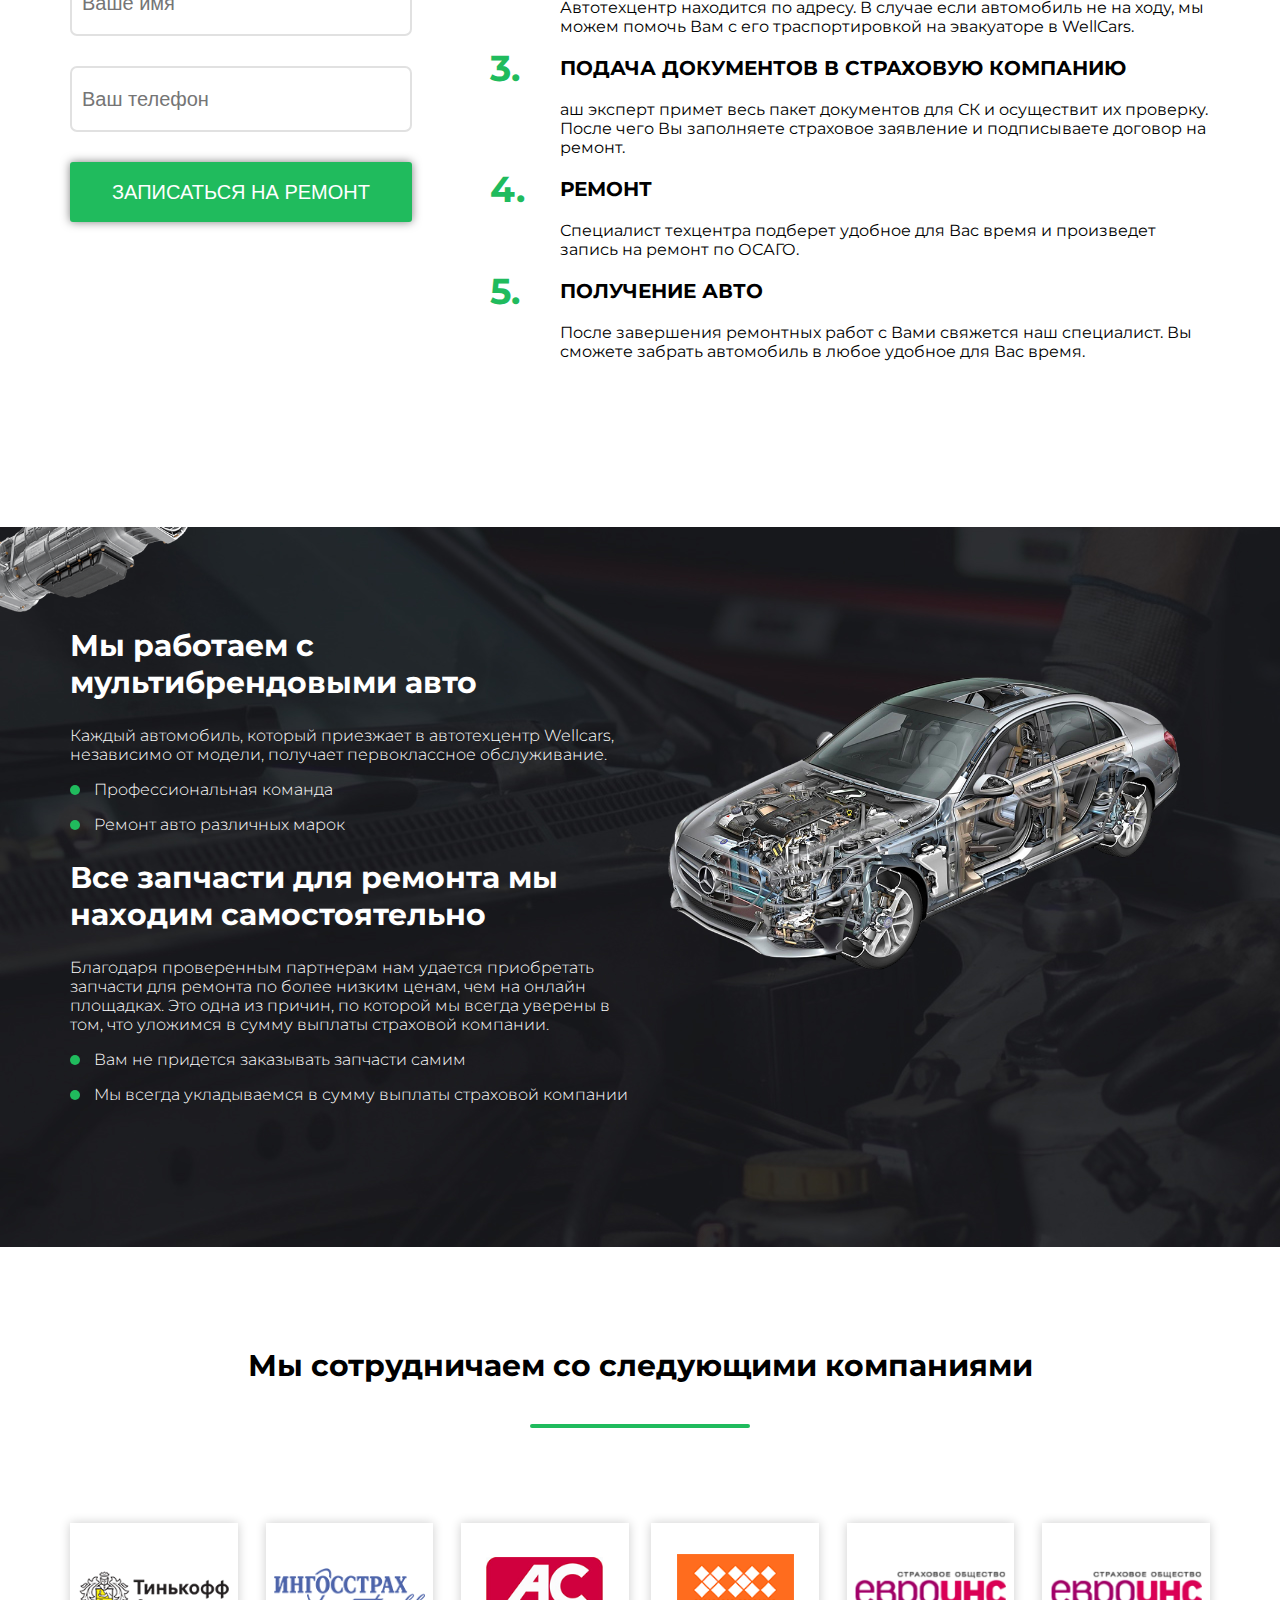
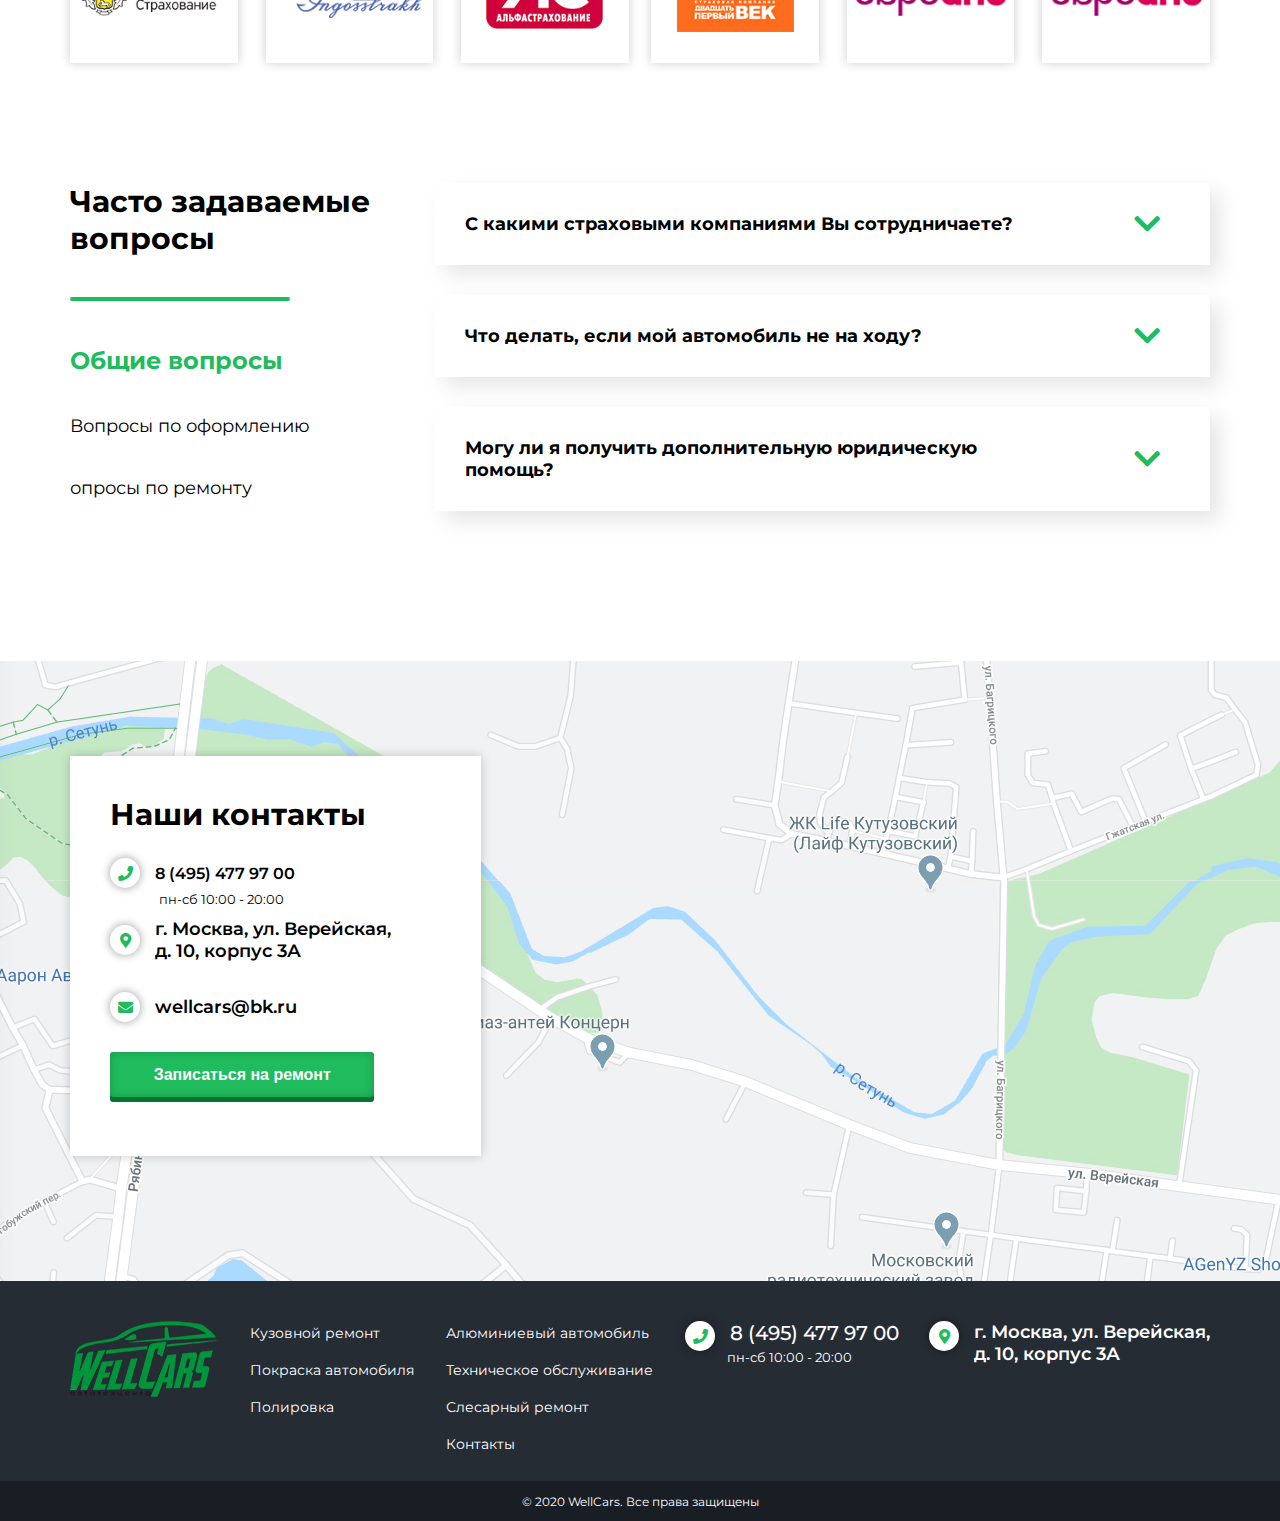
<file: inner.html>
<!DOCTYPE html>
<html lang="en">
<head>
    <meta charset="UTF-8">
    <meta name="viewport" content="width=device-width, initial-scale=1.0">
    <title>WellCars</title>
    <link href="/stylesheet.css" rel="stylesheet">
    <link href="/fontawesome/all.min.css" rel="stylesheet">
    <link href="media.css" rel="stylesheet">
    <link href="https://fonts.googleapis.com/css2?family=Montserrat:ital,wght@0,300;0,400;0,500;0,600;0,800;1,300;1,700&display=swap" rel="stylesheet">
<link href="slick/slick.css" rel="stylesheet">
<link href="slick/slick-theme.css" rel="stylesheet">

</head>
<body>
    <header id="header">
        <section class="small-nav">
            <ul class="nav-list-small">
                <i class="fas fa-times-circle"></i>
                <li><div class="arrow-link"><a href="#"> Кузовной ремонт</a> <i class="fas fa-chevron-down arrow"></i><i class="fas fa-chevron-up arrow"></i></div></li>
                <li class="spec"><div class="arrow-link toggle-link"><a  href="#" > Покраска автомобиля</a>  <i class="fas fa-chevron-down arrow"></i><i class="fas fa-chevron-up arrow"></i></div>
                    <div class="toggle-small ">
                    <ul>
                        <li><a href=#>Покраска авто</a></li>
                        <li><a href=#>Покраска бампера</a></li>
                        <li><a href=#>Покраска крыла</a></li>
                        <li><a href=#>Покраска капота</a></li>
                        <li><a href=#>Покраска двери</a></li>
                        <li><a href=#>Покраска задней двери</a></li>
                        <li><a href=#>Покраска порога</a></li>
                    </ul>
                    </div>
                </li>
                <li><div class="arrow-link"><a href="#"> Полировка</a> <i class="fas fa-chevron-down arrow"></i><i class="fas fa-chevron-up arrow"></i></div></li>
                <li><div class="arrow-link"><a href="#"> Алюмииневый автомобиль</a> <i class="fas fa-chevron-down arrow"></i><i class="fas fa-chevron-up arrow"></i></div></li>
                <li><div class="arrow-link"><a href="#"> Техническое Обслуживание</a> <i class="fas fa-chevron-down arrow"></i><i class="fas fa-chevron-up arrow"></i></div></li>
                <li><div class="arrow-link"><a href="#"> Слесарный ремонт</a> <i class="fas fa-chevron-down arrow"></i><i class="fas fa-chevron-up arrow"></i></div></li>
                <li><div class="arrow-link"><a href="#"> Акции</a> <i class="fas fa-chevron-down arrow"></i><i class="fas fa-chevron-up arrow"></i></div></li>
                <li><div class="arrow-link"><a href="#"> Контакты</a> <i class="fas fa-chevron-down arrow"><i class="fas fa-chevron-up arrow"></i></i></div></li>
            </ul>
        </section>
        <div class="container">
        <nav>
            <i class="fas fa-bars"></i>
                <img src="images/logo.png"  >
                <div class="adress">
                    <i class="fas fa-map-marker-alt"></i>
                    г. Москва, ул. Верейская,
                    <br>д. 10, корпус 3А
                </div>
                <div class="phone">
                    <i class="fas fa-phone"></i>
                    
                    <a href="#">8 (495) 477 97 00</a>
                   <div class="day"> пн-сб 10:00 - 20:00</div>
                </div>
                <a href="#">
                    <button>Записаться на ремонт</button>
                </a>
                <div class="small-phone">
                    <i class="fas fa-phone"></i>
                </div>
        </nav>
        </div>
        <section class="nav-bar">
            <div class="container">
                <ul class="nav-list">
                    <li><a href="#"> Кузовной ремонт</a></li>
                    <li ><a href="#" class="toggle-link"> Покраска автомобиля</a>
                        <ul class="toggle">
                            <li><a href=#>Покраска авто</a></li>
                            <li><a href=#>Покраска бампера</a></li>
                            <li><a href=#>Покраска крыла</a></li>
                            <li><a href=#>Покраска капота</a></li>
                            <li><a href=#>Покраска двери</a></li>
                            <li><a href=#>Покраска задней двери</a></li>
                            <li><a href=#>Покраска порога</a></li>
                        </ul>
                    </li>
                    <li><a href="#"> Полировка</a></li>
                    <li><a href="#"> Алюмииневый автомобиль</a></li>
                    <li><a href="#"> Техническое Обслуживание</a></li>
                    <li><a href="#"> Слесарный ремонт</a></li>
                    <li><a href="#"> Акции</a></li>
                    <li><a href="#"> Контакты</a></li>
                </ul>
            </div>
        </section>
        <section class="main-slider">
            <div class="main-sliderimg">
                <div class="slider-content">
                    <h1><span class="green-text">WellCars </span>- ремонт по ОСАГО</h1>
<p align="center">Мы предлагаем выгодное партнерство, гарантирующее<br> высокое качество и комфорт при комплексном обслуживании.</p>
                <div class="emblem-container">
                    <div class="emblem">
                        <img src="images/emblem1.png">
                        Строгое соблюдение всех договоренностей<br>
    со страховой компанией
                    </div>
                    <div class="emblem">
                        <img src="images/timer.png">
                        Качественный ремонт в<br>
                        кратчайшие сроки
                    </div>
                </div>
</div>
                <img src="images/Слой 1.jpg"></div>
            <div class="main-sliderimg">
                <div class="slider-content" >
                    <span id="secondSlide"></span>
                    <h1><span class="green-text">WellCars</span>-ремонт по ОСАГО</h1>
<p align="center">Мы предлагаем выгодное партнерство, гарантирующее<br> высокое качество и комфорт при комплексном обслуживании.</p>
                <div class="emblem-container">
                    <div class="emblem">
                        <img src="images/emblem1.png">
                        Строгое соблюдение всех договоренностей<br>
    со страховой компанией
                    </div>
                    <div class="emblem">
                        <img src="images/timer.png">
                        Качественный ремонт в<br>
                        кратчайшие сроки
                    </div>
                </div>
</div>
                <img class="changedImg" src="images/slider2.jpg"></div>
        </section>
        <section class="services-bar">
            <div class="form">
                <h2>Запишитесь на ремонт <strong>прямо сейчас</strong></h2>
                <form >
                <div class="inputs">
                <input type="hidden" name="project_name" value="WellCars">
		<input type="hidden" name="admin_email" value="bogdan.v.t@ukr.net">
        <input type="hidden" name="form_subject" value="Form Subject">
        
                    <input type="text" name="user_name" placeholder="Ваше имя">
                    <input type="number" name="user_phone" placeholder="Ваш телефон">
                    <input class="submit" type="submit" value="Записаться на ремонт">
                </div>
                </form>
            </div>
            <img class="engine size-big" src="images/engine.png">
            <img class="wheel size-sm" src="images/wheel.png"> 
           <div class="container">
               <div class="services-wrapper">
            <h2>Услуги которые мы предоставлем</h2>
            <section class="services">
               <div class="services-column">
                <div class="service-content">
                    <img src="images/services1.png">
                    <p>Кузовной ремонт</p>
                        <a href="#">Подробнее<i class="fas fa-long-arrow-alt-right"></i></a>
                </div>
                <div class="service-content">
                    <img src="images/services2.png">
                    <p>Покраска
                        автомобиля</p>
                        <a href="#">Подробнее<i class="fas fa-long-arrow-alt-right"></i></a>
                </div>
                <div class="service-content">
                    <img src="images/services3.png">
                    <p>Полировка</p>
                        <a href="#">Подробнее<i class="fas fa-long-arrow-alt-right"></i></a>
                </div>
               </div>
               <div class="services-column">
            
            <div class="service-content">
                <img src="images/services4.png">
                <p>Алюминиевый
                    автомобиль</p>
                    <a href="#">Подробнее<i class="fas fa-long-arrow-alt-right"></i></a>
            </div>
            <div class="service-content">
                <img src="images/services5.png">
                <p>Техническое
                    обслуживание</p>
                    <a href="#">Подробнее<i class="fas fa-long-arrow-alt-right"></i></a>
            </div>
            <div class="service-content">
                <img src="images/services6.png">
                <p>Слесарный
                    ремонт</p>
                    <a href="#">Подробнее<i class="fas fa-long-arrow-alt-right"></i></a>
            </div>
            </div>
        </div>
            <div class="our-works">
                <div class="coments">
                    <h2>Примеры<br> выполненых робот</h2>
                    <p>Lorem ipsum dolor sit amet, consectetur adipisicing elit, sed do eiusmod tempor incididunt ut labore et dolore magna aliqua. Ut enim ad minim veniam, quis nostrud exercitation ullamco laboris nisi ut aliquip ex ea commodo consequat. Duis </p>
                </div>
                <aside class="slider-car">
                  
                    <div class="slider-car-content"><div class="before-car">до</div> <img src="images/carBefore.jpg"></div>
                    <div class="slider-car-content"><div class="after-car">после</div>  <img src="images/carAfter.jpg"></div>
                  
               
                    <div class="slider-car-content"><div class="before-car">до</div> <img class="cars2" src="images/carBeore2.jpg"></div>
                <div class="slider-car-content"><div class="after-car">после</div> <img class="cars2" src="images/carAfter2.jpg"></div>
                
                
                </aside>
            </div>
           </div>
</section>
        </section>
    </header>
    <main>
        <section class="prices">
            <img class="turbine1 size-sm" src="images/turbine.png">
            <img class="turbine2 size-big" src="images/turbine2.png">
<div class="container">
    <div class="prices-wrapper">
        <h2>Цены на работы в автотехцентре <span class="green-text">WellCars</span> </h2>
        <section class="small-price-list">
            <div class="toggle-price">
                <button class="active-price">
                    Техническое обслуживание
                </button>
                <ul class="opened">
                    <li><div class="price-line">
                        <span>Техническое обслуживание (масло в ДВС с фильтром,
                            возд, салон фильтра)(С З/Ч)</span>
                            <span class="white-price">от 5 000 ₽</span>
                    </div></li>
                    <li>
                        <div class="price-line">
                            <span>Замена масла в ДВС (без защиты ДВС) </span>
                            <span class="white-price">500 ₽</span>
                        </div>
                    </li>
                    <li>
                        <div class="price-line">
                            <span>Замена масла в ДВС (с защитой ДВС)</span>
                            <span class="white-price">700 ₽</span>
                        </div>
                    </li>
                    <li>
                        <div class="price-line">
                            <span>Замена воздушного фильтра</span>
                            <span class="white-price">от 200 ₽</span>
                        </div>
                    </li>
                    <li>
                        <div class="price-line">
                            <span>Замена салонного фильтра </span>
                            <span class="white-price">от 200 ₽</span>
                        </div>
                    </li>
                    <li>
                        <div class="price-line">
                            <span>Замена тормозных колодок</span>
                            <span class="white-price">от 800 ₽</span>
                        </div>
                    </li>
                    <li>
                        <div class="price-line">
                            <span>Замена антифриза </span>
                            <span class="white-price">от 600 ₽</span>
                        </div>
                    </li>
                    <li>
                        <div class="price-line">
                            <span>Замена приводного ремня </span>
                            <span class="white-price">от 600 ₽</span>
                        </div>
                    </li>
                    <li>
                        <div class="price-line">
                            <span>Замена масла МКПП</span>
                            <span class="white-price">600 ₽</span>
                        </div>
                    </li>
                    <li>
                        <div class="price-line">
                            <span>Замена масла АКПП
                            </span>
                            <span class="white-price"> от 600 ₽</span>
                        </div>
                    </li>
                    <li>
                        <div class="price-line">
                            <span>Замена масла переднего дифференциала</span>
                            <span class="white-price">600 ₽</span>
                        </div>
                    </li>
                    <li>
                        <div class="price-line">
                            <span>Замена масла заднего дифференциала</span>
                            <span class="white-price">600 ₽</span>
                        </div>
                    </li>
                    <li>
                        <div class="price-line">
                            <span>Замена масла раздаточной коробки</span>
                            <span class="white-price">600 ₽</span>
                        </div>
                    </li>
                </ul>
            </div>
            <div class="toggle-price">
                <button>
                    Слесарный ремонт
                </button>
                <ul>
                    <li class="li-margin">
                        <div class="price-line">
                            <span>
                                Замена масла АКПП (с фильтром АКПП)
                            </span>
                            <span class="white-price">
                                1 600 ₽
                            </span>
                        </div>
                    </li>
                    <li>
                        <div class="price-line">
                            <span>
                                Замена ремня ГРМ 
                            </span>
                            <span class="white-price">
                                от 2 400 ₽
                            </span>
                        </div>
                    </li>
                    <li>
                        <div class="price-line">
                            <span>
                                Замена цепи ГРМ 
                            </span>
                            <span class="white-price">
                                от 5 200 ₽
                            </span>
                        </div>
                    </li>
                    <li>
                        <div class="price-line">
                            <span >
                                Шприцевание элементов подвески (+смазка MOBIL) 
                            </span>
                            <span class="white-price">
                                900 ₽
                            </span>
                        </div>
                    </li>
                    <li>
                        <div class="price-line">
                            <span>
                                Замена тормозных дисков (с колодками
                            </span>
                            <span class="white-price">
                                от 1 600 ₽
                            </span>
                        </div>
                    </li>
                    <li>
                        <div class="price-line">
                            <span>
                                Замена тормозной жидкости (с прокачкой) 
                            </span>
                            <span class="white-price">
                                1 000 ₽
                            </span>
                        </div>
                    </li>
                    <li>
                        <div class="price-line">
                            <span>
                                Замена приводного ремня + ролики
                            </span>
                            <span class="white-price">
                                от 1 000 ₽
                            </span>
                        </div>
                    </li>
                    <li>
                        <div class="price-line">
                            <span>
                                Замена ламп 
                            </span>
                            <span class="white-price">
                                100 ₽
                            </span>
                        </div>
                    </li>
                    <li>
                        <div class="price-line">
                            <span>
                                Считывание кодов неисправностей 
                            </span>
                            <span class="white-price">
                                от 400 ₽
                            </span>
                        </div>
                    </li>
                    <li>
                        <div class="price-line">
                            <span>
                                Замена стойки стабилизатора
                            </span>
                            <span class="white-price">
                                от 500 ₽
                            </span>
                        </div>
                    </li>
                    <li>
                        <div class="price-line">
                            <span>
                                Замена переднего амортизатора 
                            </span>
                            <span class="white-price">
                                от 1 400 ₽
                            </span>
                        </div>
                    </li>
                    <li>
                        <div class="price-line">
                            <span>
                                Замена заднего амортизатора 
                            </span>
                            <span class="white-price">
                                от 800 ₽
                            </span>
                        </div>
                    </li>
                    <li>
                        <div class="price-line">
                            <span>
                                Замена ступицы
                            </span>
                            <span class="white-price">
                                от 1 200 ₽
                            </span>
                        </div>
                    </li>

                </ul>
            </div>
            <div class="toggle-price">
                <button>
                    Покраска авто
                </button>
                <ul>
                <li>
                    <div class="price-line">
                        <span>
                            Покраска капота 
                        </span>
                        <span class="white-price">
                            от  5 500 ₽
                        </span>
                    </div>
                   </li>
                   <li>
                    <div class="price-line">
                        <span>
                            Окрас заднего крыла 
                        </span>
                        <span class="white-price">
                            от 5 000 ₽
                        </span>
                    </div>
                   </li>
                   <li>
                    <div class="price-line">
                        <span>
                            Покраска крыши 
                        </span>
                        <span class="white-price">
                            от 6 000 ₽
                        </span>
                    </div>
                   </li>
                    <li>
                        <div class="price-line">
                            <span>Покраска одной детали </span>
                            <span class="white-price">от  4 500 ₽</span>
                        </div>
                    </li>
                    <li>
                        <div class="price-line">
                            <span>Арматурные работы </span>
                            <span class="white-price">от 600 ₽</span>
                        </div>
                    </li>
                    <li>
                        <div class="price-line">
                            <span>Лакокрасочные материалы </span>
                            <span class="white-price">2 500 ₽</span>
                        </div>
                    </li>
                    </ul>
            </div>
        </section>
        <div class="price-list">
         <div class="price-column">
            <span class="column-name">
                Техническое обслуживание
             </span>
             <ul  style="margin-bottom: 48px;">
                 <li><div class="price-line">
                     <span style="width: 70%;">Техническое обслуживание (масло в ДВС с фильтром,
                         возд, салон фильтра)(С З/Ч)</span>
                         <span class="white-price">от 5 000 ₽</span>
                 </div></li>
                 <li>
                     <div class="price-line">
                         <span>Замена масла в ДВС (без защиты ДВС) </span>
                         <span class="white-price">500 ₽</span>
                     </div>
                 </li>
                 <li>
                     <div class="price-line">
                         <span>Замена масла в ДВС (с защитой ДВС)</span>
                         <span class="white-price">700 ₽</span>
                     </div>
                 </li>
                 <li>
                     <div class="price-line">
                         <span>Замена воздушного фильтра</span>
                         <span class="white-price">от 200 ₽</span>
                     </div>
                 </li>
                 <li>
                     <div class="price-line">
                         <span>Замена салонного фильтра </span>
                         <span class="white-price">от 200 ₽</span>
                     </div>
                 </li>
                 <li>
                     <div class="price-line">
                         <span>Замена тормозных колодок</span>
                         <span class="white-price">от 800 ₽</span>
                     </div>
                 </li>
                 <li>
                     <div class="price-line">
                         <span>Замена антифриза </span>
                         <span class="white-price">от 600 ₽</span>
                     </div>
                 </li>
                 <li>
                     <div class="price-line">
                         <span>Замена приводного ремня </span>
                         <span class="white-price">от 600 ₽</span>
                     </div>
                 </li>
                 <li>
                     <div class="price-line">
                         <span>Замена масла МКПП</span>
                         <span class="white-price">600 ₽</span>
                     </div>
                 </li>
                 <li>
                     <div class="price-line">
                         <span>Замена масла АКПП
                         </span>
                         <span class="white-price"> от 600 ₽</span>
                     </div>
                 </li>
                 <li>
                     <div class="price-line">
                         <span>Замена масла переднего дифференциала</span>
                         <span class="white-price">600 ₽</span>
                     </div>
                 </li>
                 <li>
                     <div class="price-line">
                         <span>Замена масла заднего дифференциала</span>
                         <span class="white-price">600 ₽</span>
                     </div>
                 </li>
                 <li>
                     <div class="price-line">
                         <span>Замена масла раздаточной коробки</span>
                         <span class="white-price">600 ₽</span>
                     </div>
                 </li>
             </ul>

             <span class="column-name"  >
                Покраска авто
            </span>
            <ul>
                
                <li>
                    <div class="price-line">
                        <span>Покраска одной детали </span>
                        <span class="white-price">от  4 500 ₽</span>
                    </div>
                </li>
                <li>
                    <div class="price-line">
                        <span>Арматурные работы </span>
                        <span class="white-price">от 600 ₽</span>
                    </div>
                </li>
                <li>
                    <div class="price-line">
                        <span>Лакокрасочные материалы </span>
                        <span class="white-price">2 500 ₽</span>
                    </div>
                </li>
                </ul>
         </div>
            <div class="price-column">
                <span class="column-name">
                    Слесарный ремонт
                   </span>
                    <ul>
                        <li class="li-margin">
                            <div class="price-line">
                                <span>
                                    Замена масла АКПП (с фильтром АКПП)
                                </span>
                                <span class="white-price">
                                    1 600 ₽
                                </span>
                            </div>
                        </li>
                        <li>
                            <div class="price-line">
                                <span>
                                    Замена ремня ГРМ 
                                </span>
                                <span class="white-price">
                                    от 2 400 ₽
                                </span>
                            </div>
                        </li>
                        <li>
                            <div class="price-line">
                                <span>
                                    Замена цепи ГРМ 
                                </span>
                                <span class="white-price">
                                    от 5 200 ₽
                                </span>
                            </div>
                        </li>
                        <li>
                            <div class="price-line">
                                <span >
                                    Шприцевание элементов подвески (+смазка MOBIL) 
                                </span>
                                <span class="white-price">
                                    900 ₽
                                </span>
                            </div>
                        </li>
                        <li>
                            <div class="price-line">
                                <span>
                                    Замена тормозных дисков (с колодками
                                </span>
                                <span class="white-price">
                                    от 1 600 ₽
                                </span>
                            </div>
                        </li>
                        <li>
                            <div class="price-line">
                                <span>
                                    Замена тормозной жидкости (с прокачкой) 
                                </span>
                                <span class="white-price">
                                    1 000 ₽
                                </span>
                            </div>
                        </li>
                        <li>
                            <div class="price-line">
                                <span>
                                    Замена приводного ремня + ролики
                                </span>
                                <span class="white-price">
                                    от 1 000 ₽
                                </span>
                            </div>
                        </li>
                        <li>
                            <div class="price-line">
                                <span>
                                    Замена ламп 
                                </span>
                                <span class="white-price">
                                    100 ₽
                                </span>
                            </div>
                        </li>
                        <li>
                            <div class="price-line">
                                <span>
                                    Считывание кодов неисправностей 
                                </span>
                                <span class="white-price">
                                    от 400 ₽
                                </span>
                            </div>
                        </li>
                        <li>
                            <div class="price-line">
                                <span>
                                    Замена стойки стабилизатора
                                </span>
                                <span class="white-price">
                                    от 500 ₽
                                </span>
                            </div>
                        </li>
                        <li>
                            <div class="price-line">
                                <span>
                                    Замена переднего амортизатора 
                                </span>
                                <span class="white-price">
                                    от 1 400 ₽
                                </span>
                            </div>
                        </li>
                        <li>
                            <div class="price-line">
                                <span>
                                    Замена заднего амортизатора 
                                </span>
                                <span class="white-price">
                                    от 800 ₽
                                </span>
                            </div>
                        </li>
                        <li>
                            <div class="price-line">
                                <span>
                                    Замена ступицы
                                </span>
                                <span class="white-price">
                                    от 1 200 ₽
                                </span>
                            </div>
                        </li>
    
                    </ul>
                    <ul class="margin-ul" >
                        <li>
                        <div class="price-line">
                            <span>
                                Покраска капота 
                            </span>
                            <span class="white-price">
                                от  5 500 ₽
                            </span>
                        </div>
                       </li>
                       <li>
                        <div class="price-line">
                            <span>
                                Окрас заднего крыла 
                            </span>
                            <span class="white-price">
                                от 5 000 ₽
                            </span>
                        </div>
                       </li>
                       <li>
                        <div class="price-line">
                            <span>
                                Покраска крыши 
                            </span>
                            <span class="white-price">
                                от 6 000 ₽
                            </span>
                        </div>
                       </li>
                    
                   </ul>
            </div>
       
         
               
                 
        </div>
    </div>
</div>
        </section>
        <section class="advanteges">
<div class="container advanteges-wrapper" >
    <h2 c>
        Преимущества нашего автотехцентра
    </h2>
    <div class="our-advantages">
        <div class="advantages-row">
        <div class="advanteges-content">
<img style="position: relative;top: 20px;" src="images/advanteges1.png" alt="">
<h2 align="center">Современное оборудование</h2>
<span>В процессе ремонта мы используем только современное оборудование, позволяющее производить кузовной и слесарный ремонт любой сложности.</span>
        </div>
        <div class="advanteges-content">
            <img style="position: relative;bottom: 10px;" src="images/advantages2.png" alt="">
            <h2>
                Опытные сотрудники

            </h2>
            <span>
                Коллектив высококвалифицированных специалистов сделает ремонт по ОСАГО и КАСКО, соблюдая все тонкости EMP
            </span>
        </div>
        <div class="advanteges-content">
            <img style="position: relative;top: 35px;" src="images/advanteges3.png" alt="">
            <h2>
                Прозрачность
            </h2>
            <span>
                Наши клиенты имеют возможность наблюдать за действиями специалистов при ремонте.
            </span>
        </div>
        </div>
        <div class="advantages-row">
            <div class="advanteges-content">
                <img src="images/advantages4.png" alt="">
                <h2>
                    Подробный отчет
                </h2>
                <span>
                    Во время кузовных работ мы бесплатно проводим комплексную диагностику автомобиля и предлагаем устранить все неполадки.

                </span>
            </div>
            <div class="advanteges-content">
                <img src="images/advantages5.png" alt="">
                <h2>
                    Подбор запчастей

                </h2>
                <span>
                    Мы самостоятельно позаботимся о заказе запчастей для Вашего автомобиля.

                </span>
            </div>
            <div class="advanteges-content">
                <img src="images/advantages6.png" alt="">
                <h2>
                    Юридическая помощь
                </h2>
                <span>
                    В случае возникновения вопросов или трудностей с оформлением ДТП мы можем помочь в их решении.
                </span>
            </div>
        </div>
    </div>
    <div class="order-of-work">
        <aside class="order-form">
<h3>Порядок обращения
    в <span class="green-text">WellCars</span></h3>
    <p>Специально для Вас мы подготовили пошаговую инструкцию, чтобы получить ремонт по ОСАГО.</p>
    <input class="name" type="text" placeholder="Ваше имя">
    <input class="number" type="number" placeholder="Ваш телефон">
    <button>Записаться на ремонт</button>
        </aside>
        <div class="order-list">
            <div class="paragraph" >
                <h3><span class="num">1.</span>Оформление ДТП</h3>
                <p>
                    После заполнения европротокола (извещения о ДТП) или получения справки от ГИБДД Вы можете сразу приехать в автотехцентр, имея на руках следующие документы*:
Права участника ДТП (водителя в момент аварии); Паспорт собственника ТС; Свидетельство о регистрации ТС; Паспорт ТС (желательно); Европротокол или справку от ГИБДД; Страховой полис в <strong>бумажном виде.</strong>
*для уточнения полного перечня документов Вы можете <a href="#">связаться</a> с нашими специалистами.
                </p>
            </div>
            <div class="paragraph">
                <h3><span class="num">2.</span>Прибытие в автотехцентр</h3>
                <p>Автотехцентр находится по адресу. В случае если автомобиль не на ходу, мы можем помочь Вам с его траспортировкой на эвакуаторе в WellCars.</p>
            </div>
            <div class="paragraph">
                <h3><span class="num">3.</span>Подача документов в страховую компанию</h3>
                <p>аш эксперт примет весь пакет документов для СК и осуществит их проверку. После чего Вы заполняете страховое заявление и подписываете договор на ремонт.</p>
            </div>
            <div class="paragraph">
                <h3><span class="num">4.</span>Ремонт</h3>
                <p>Специалист техцентра подберет удобное для Вас время и произведет запись на ремонт по ОСАГО.
                </p>
            </div>
            <div class="paragraph">
                <h3><span class="num">5.</span>Получение авто</h3>
                <p>После завершения ремонтных работ с Вами свяжется наш специалист. Вы сможете забрать автомобиль в любое удобное для Вас время.</p>
            </div>
        </div>
    </div>
</div>
        </section>
        <section class="info">
            <img class="car-detail size-big" src="images/car-detail.png">
<div class="container">
    <div class="info-wrapper">
<div class="info-column">
    <h2>Мы работаем с
        мультибрендовыми авто</h2>
        <p>
            Каждый автомобиль, который приезжает в автотехцентр Wellcars, независимо от модели, получает первоклассное обслуживание.
        </p>
        <h3>
            Профессиональная команда
        </h3>
        <h3>
            Ремонт авто различных марок
        </h3>
        <h2>
            Все запчасти для ремонта
мы находим самостоятельно
        </h2>
        <p>
            Благодаря проверенным партнерам нам удается приобретать запчасти для ремонта по более низким ценам, чем на онлайн площадках. Это одна из причин, по которой мы всегда уверены в том, что уложимся в сумму выплаты страховой компании.
        </p>
        <h3>
            Вам не придется заказывать запчасти самим
        </h3>
        <h3>
            Мы всегда укладываемся в сумму выплаты страховой компании
        </h3>
</div>
<img class="car " src="images/car.png">
    </div>
</div>
        </section>
        <section class="friends">
            <div class="container">
                <div class="friends-wrapper">
                    <h2 class="line-after paragraph-friends">
                        Мы сотрудничаем со следующими компаниями
                    </h2>
                    <div class="companys">
                        <div class="company-row">
                            <div class="investor"><img src="images/investor1.png"></div>
                        <div class="investor"><img src="images/investor2.png"></div>
                        <div class="investor"><img src="images/investor3.png" style="width: 70%;"></div>
                        </div>
                        <div class="company-row">
                            <div class="investor"><img src="images/investor4.png" style="width: 70%;"></div>
                        <div class="investor"><img src="images/investor5.png"></div>
                        <div class="investor"><img src="images/investor6.png"></div>
                        </div>
                    </div>
                    <div class="questions">
                        <div class="question-column">
                            <h2 class="line-after">
                                Часто задаваемые
вопросы

                            </h2>
                            <span class="green-question question-link">
                                Общие вопросы
                            </span>
<span class="question-link">
    Вопросы по оформлению
</span>
<span class="question-link">
    опросы по ремонту
</span>
                        </div>
                        <div class="toggles-answer">
                           <div class="answer-block">
                            <div class="toggle-btn">
                               <div class="toggle-btn-text"> С какими страховыми компаниями Вы сотрудничаете?</div><i class="fas fa-chevron-right arrow"></i>
                                <i class="fas fa-chevron-down arrow"></i>
                            </div>
                            <div class="answer-slider">
Lorem ipsum dolor sit amet consectetur adipisicing elit. Officia deleniti unde voluptate saepe facilis cupiditate eligendi ea quam fugit quibusdam ipsa accusantium sunt quis illum laboriosam quaerat odit, tenetur magnam!
                            </div>
                           </div>
                            <div class="answer-block">
                                <div class="toggle-btn">
                                   <div class="toggle-btn-text">Что делать, если мой автомобиль не на ходу?</div><i class="fas fa-chevron-right arrow"></i>
                                    <i class="fas fa-chevron-down arrow"></i>
                                </div>
                                <div class="answer-slider">
                                    Lorem ipsum dolor sit amet consectetur adipisicing elit. Officia deleniti unde voluptate saepe facilis cupiditate eligendi ea quam fugit quibusdam ipsa accusantium sunt quis illum laboriosam quaerat odit, tenetur magnam!

                                </div>
                            </div>
                           <div class="answer-block">
                            <div class="toggle-btn">
                               <div class="toggle-btn-text"> Могу ли я получить дополнительную юридическую помощь?</div><i class="fas fa-chevron-right arrow"></i>
                                <i class="fas fa-chevron-down arrow"></i>
                            </div>
                            <div class="answer-slider">
                                Lorem ipsum dolor sit amet consectetur adipisicing elit. Officia deleniti unde voluptate saepe facilis cupiditate eligendi ea quam fugit quibusdam ipsa accusantium sunt quis illum laboriosam quaerat odit, tenetur magnam!

                            </div>
                           </div>
                        </div>
                    </div>
                </div>
            </div>
        </section>
        <section class="contacts">
<div class="container contact-wrapper">
    <div class="contact-form">
        <h2>
            Наши контакты
        </h2>
        <div class="phone">
           <div class="circle-icon">
            <i class="fas fa-phone"></i>
           </div>
            
            <a href="#">8 (495) 477 97 00</a>
           <p class="day"> пн-сб 10:00 - 20:00</p>
        </div>
        <div class="adress">
            <div class="circle-icon">
                <i class="fas fa-map-marker-alt"></i>
            </div>
            г. Москва, ул. Верейская,
            <br>д. 10, корпус 3А
        </div>
        <div class="mail">
            <div class="circle-icon">
                <i class="fas fa-envelope"></i>
            </div>
            wellcars@bk.ru
        </div>
        <button>
            Записаться на ремонт
        </button>
    </div>
</div>
        </section>
    </main>
    <footer>
        <div class="container ">
            <div class="footer-wrapper">
            <img src="images/logo.png">
            <ul>
                <li><a href="#">Кузовной ремонт</a> </li>
                <li><a href="#">Покраска автомобиля</a> </li>
                <li><a href="#">Полировка</a> </li>
            </ul>
            <ul>
                <li><a href="#">Алюминиевый автомобиль </a></li>
                <li><a href="#">Техническое обслуживание</a> </li>
                <li><a href="#">Слесарный ремонт</a> </li>
                <li><a href="#">Контакты</a> </li>
            </ul>
            <div class="location">
                <div class="phone">
                    <div class="circle-icon">
                     <i class="fas fa-phone"></i>
                    </div>
                     
                     <a href="#" class="number">8 (495) 477 97 00</a>
                    <p class="day"> пн-сб 10:00 - 20:00</p>
                 </div>
                 <div class="adress">
                    <div class="circle-icon">
                        <i class="fas fa-map-marker-alt"></i>
                    </div>
                    г. Москва, ул. Верейская,
                    <br>д. 10, корпус 3А
                </div>
            </div>
        </div>
        </div>
        <div class="indenty">
            © 2020 WellCars. Все права защищены
        </div>
    </footer>
    
    <script src="https://code.jquery.com/jquery-3.4.1.min.js"></script>
    <script src="slick/slick.min.js"></script>
    <script src="main.js"></script>
    <script src="script.js"></script>
   
</body>
</html>
</file>
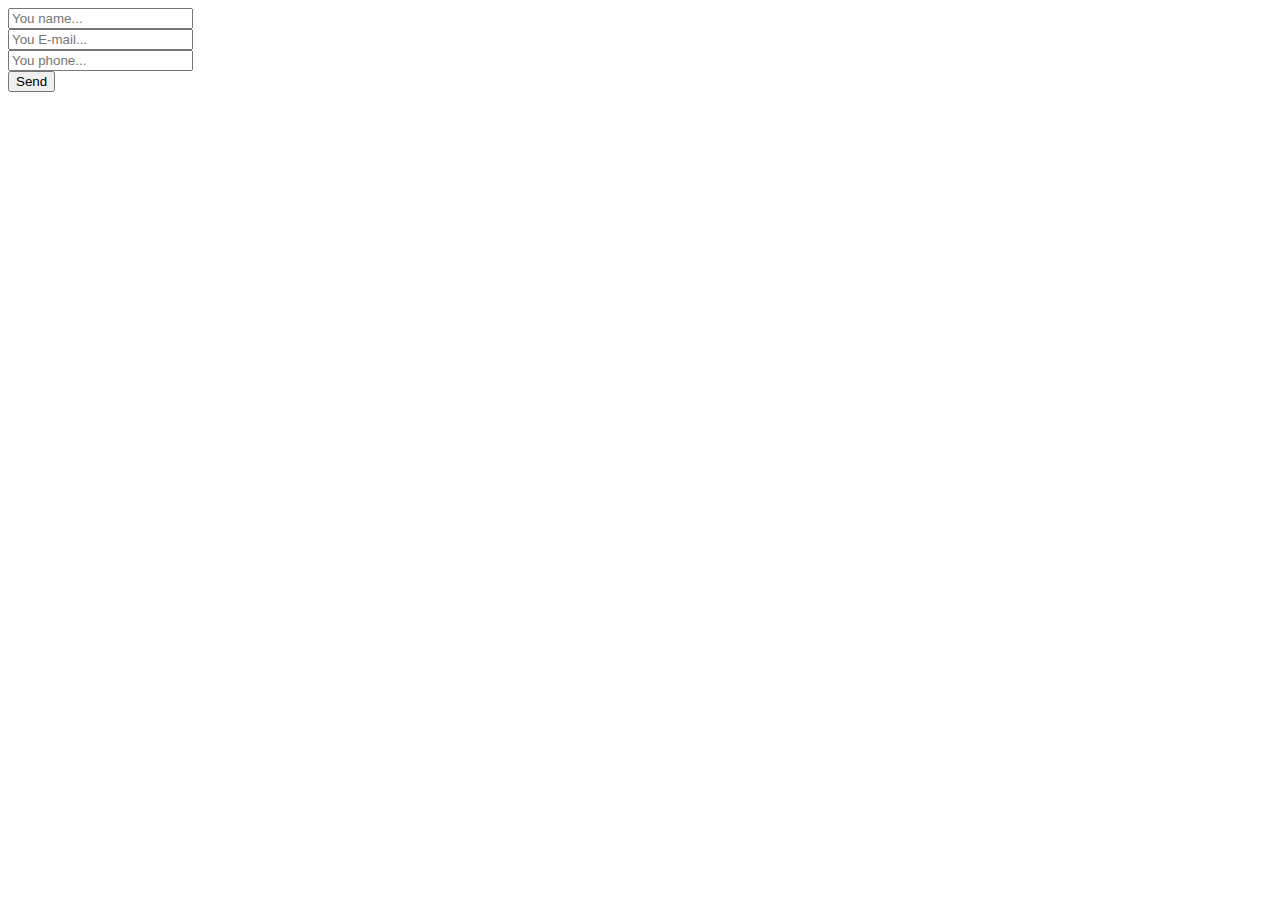
<file: uniMail-master/uniMail-master/script/inner.html>
<!DOCTYPE html>
<html lang="en">
<head>
	<meta charset="UTF-8">
	<title>uniMail</title>
</head>
<body>

	<form>

		<!-- Hidden Required Fields -->
		<input type="hidden" name="project_name" value="Site Name">
		<input type="hidden" name="admin_email" value="admin@mail.com">
		<input type="hidden" name="form_subject" value="Form Subject">
		<!-- END Hidden Required Fields -->

		<input type="text" name="Name" placeholder="You name..." required><br>
		<input type="text" name="E-mail" placeholder="You E-mail..." required><br>
		<input type="text" name="Phone" placeholder="You phone..."><br>
		<button>Send</button>

	</form>
	
	<script src="https://code.jquery.com/jquery-1.11.3.min.js"></script>
	<script src="script.js"></script>

</body>
</html>
</file>
<file: stylesheet.css>
i {
  color: #20bb5d;
}

.size-big {
  min-width: 100px;
  width: 15%;
  z-index: 99;
}

.size-sm {
  min-width: 70px;
  width: 7%;
  z-index: 99;
}

body {
  margin: 0;
  font-family: "Montserrat", sans-serif;
  font-size: 18px;
  font-weight: regular;
}

ul {
  padding: 0;
  margin: 0;
}

li {
  list-style: none;
}

.adaptive {
  display: block;
  max-width: 100%;
  height: auto;
}

.line-after {
  display: -webkit-box;
  display: -ms-flexbox;
  display: flex;
  -webkit-box-orient: vertical;
  -webkit-box-direction: normal;
      -ms-flex-direction: column;
          flex-direction: column;
  -webkit-box-align: center;
      -ms-flex-align: center;
          align-items: center;
}

.line-after::after {
  margin: 40px 0 70px 0;
  content: "";
  width: 220px;
  height: 4px;
  border-radius: 50px;
  background-color: #20bb5d;
  display: block;
}

h1 {
  font-weight: bold;
  font-size: 48px;
}

h2 {
  font-weight: 700;
  font-size: 36px;
}

a {
  text-decoration: none;
  color: black;
}

.container {
  width: 1400px;
  margin: auto;
  height: 100%;
}

.small-phone {
  border-radius: 20px;
  padding: 10px;
  -webkit-box-shadow: 0 0 10px rgba(0, 0, 0, 0.2);
          box-shadow: 0 0 10px rgba(0, 0, 0, 0.2);
  display: -webkit-box;
  display: -ms-flexbox;
  display: flex;
  -ms-flex-item-align: center;
      align-self: center;
  -webkit-box-pack: center;
      -ms-flex-pack: center;
          justify-content: center;
  display: none;
}

.adress {
  display: -webkit-box;
  display: -ms-flexbox;
  display: flex;
}

.adress .fa-map-marker-alt {
  margin-right: 20px;
}

.phone .fa-phone {
  margin-right: 20px;
}

.phone .day {
  font-size: 13px;
  font-weight: 400;
  margin-left: 42px;
}

nav {
  margin-top: 15px;
  display: -webkit-box;
  display: -ms-flexbox;
  display: flex;
  -webkit-box-pack: justify;
      -ms-flex-pack: justify;
          justify-content: space-between;
  -webkit-box-align: center;
      -ms-flex-align: center;
          align-items: center;
  font-weight: 600;
}

nav button {
  -webkit-box-shadow: 0 5px 0 #00752e, inset 0 0 10px rgba(0, 0, 0, 0.2);
          box-shadow: 0 5px 0 #00752e, inset 0 0 10px rgba(0, 0, 0, 0.2);
}

nav button:hover {
  background-color: #068236;
  -webkit-transition: all 0.3s ease;
  transition: all 0.3s ease;
}

button {
  -webkit-transition: all 0.3s ease;
  transition: all 0.3s ease;
  width: 250px;
  height: 50px;
  font-size: 16px;
  background-color: #20bb5d;
  border: none;
  outline: none;
  cursor: pointer;
  color: white;
  font-weight: 700;
  padding: 10px;
  border-radius: 3px;
}

.nav-bar {
  background-color: #262c34;
  width: 100%;
  height: 50px;
  display: -webkit-box;
  display: -ms-flexbox;
  display: flex;
  -webkit-box-align: center;
      -ms-flex-align: center;
          align-items: center;
  margin-top: 15px;
}

.nav-bar .nav-list {
  padding: 0;
  margin: 0;
  display: -webkit-box;
  display: -ms-flexbox;
  display: flex;
  -webkit-box-pack: justify;
      -ms-flex-pack: justify;
          justify-content: space-between;
  position: relative;
}

.nav-bar .nav-list li {
  list-style: none;
  display: -webkit-box;
  display: -ms-flexbox;
  display: flex;
  height: 50px;
  -webkit-box-align: center;
      -ms-flex-align: center;
          align-items: center;
}

.nav-bar .nav-list li:not(:first-child)::before {
  content: "";
  background-color: #262c34;
  display: inline-block;
  border: 0.5px solid #343b44;
  height: 30px;
  width: 0.5px;
  border-radius: 5px;
  margin-right: 10px;
}

.nav-bar .nav-list li a {
  color: white;
  font-size: 13px;
  -webkit-transition: all 0.3s ease;
  transition: all 0.3s ease;
}

.nav-bar .nav-list li a:hover {
  color: #20bb5d;
  -webkit-transition: all 0.3s ease;
  transition: all 0.3s ease;
}

.toggle {
  display: -webkit-box;
  display: -ms-flexbox;
  display: flex;
  -webkit-box-orient: vertical;
  -webkit-box-direction: normal;
      -ms-flex-direction: column;
          flex-direction: column;
  position: absolute;
  top: 50px;
  padding: 0;
  visibility: hidden;
}

.toggle li {
  width: 175px;
  background-color: #262c34;
  padding: 10px;
  display: -webkit-box;
  display: -ms-flexbox;
  display: flex;
  height: auto !important;
  -webkit-box-orient: vertical;
  -webkit-box-direction: normal;
      -ms-flex-direction: column;
          flex-direction: column;
  -webkit-box-pack: center;
      -ms-flex-pack: center;
          justify-content: center;
  -webkit-box-align: start !important;
      -ms-flex-align: start !important;
          align-items: flex-start !important;
}

.toggle li::before {
  display: block;
  margin-bottom: 20px;
  border: 0.5px solid #1b2026 !important;
  width: 175px !important;
  height: 0.5px !important;
}

ul li:hover ul {
  visibility: visible;
  z-index: 11;
}

.slick-slide img {
  max-width: 100%;
  display: block;
  height: auto;
}

.main-slider .slick-dotted {
  overflow: hidden;
  position: relative;
}

.slick-dots {
  position: relative;
  z-index: 10;
}

.slick-dots button {
  background-color: transparent;
  border: none;
}

.slick-dots button::before {
  color: white !important;
  font-size: 25px !important;
}

.slick-active button::before {
  color: #20bb5d !important;
}

.slider-content {
  z-index: 10;
  width: 100vw;
  height: 230px;
  position: absolute;
  display: -webkit-box;
  display: -ms-flexbox;
  display: flex;
  -webkit-box-orient: vertical;
  -webkit-box-direction: normal;
      -ms-flex-direction: column;
          flex-direction: column;
  -webkit-box-align: center;
      -ms-flex-align: center;
          align-items: center;
  top: 100px;
  color: white;
}

.slider-content h1 {
  margin-bottom: 25px;
}

.slider-content p {
  font-size: 24px;
  font-weight: 300;
}

.emblem {
  display: -webkit-box;
  display: -ms-flexbox;
  display: flex;
  font-weight: 300;
}

.emblem img {
  margin-right: 20px;
  width: auto;
}

.emblem-container {
  height: 100%;
  display: -webkit-box;
  display: -ms-flexbox;
  display: flex;
  width: 800px;
  -webkit-box-pack: justify;
      -ms-flex-pack: justify;
          justify-content: space-between;
}

.green-text {
  color: #20bb5d;
}

#secondSlide {
  background-color: black;
  width: 100%;
  position: absolute;
  height: 800px;
  opacity: 0.6;
  z-index: -1;
  top: -100px;
}

.engine {
  position: absolute;
  left: 0px;
  top: 650px;
}

.wheel {
  position: absolute;
  right: 0;
}

.services-bar {
  margin-top: 220px;
  display: -webkit-box;
  display: -ms-flexbox;
  display: flex;
  -webkit-box-pack: center;
      -ms-flex-pack: center;
          justify-content: center;
}

.services-wrapper {
  display: -webkit-box;
  display: -ms-flexbox;
  display: flex;
  -webkit-box-orient: vertical;
  -webkit-box-direction: normal;
      -ms-flex-direction: column;
          flex-direction: column;
  -webkit-box-align: center;
      -ms-flex-align: center;
          align-items: center;
}

.services-wrapper h2 {
  font-weight: 700;
  display: -webkit-box;
  display: -ms-flexbox;
  display: flex;
  -webkit-box-orient: vertical;
  -webkit-box-direction: normal;
      -ms-flex-direction: column;
          flex-direction: column;
  -webkit-box-align: center;
      -ms-flex-align: center;
          align-items: center;
}

.services-wrapper h2::after {
  margin: 40px 0 70px 0;
  content: "";
  width: 220px;
  height: 4px;
  border-radius: 50px;
  background-color: #20bb5d;
  display: block;
  z-index: 10;
}

.services {
  display: -webkit-box;
  display: -ms-flexbox;
  display: flex;
  width: 100%;
  -webkit-box-pack: justify;
      -ms-flex-pack: justify;
          justify-content: space-between;
  position: relative;
}

.services-column {
  display: -webkit-box;
  display: -ms-flexbox;
  display: flex;
  width: 47%;
  -webkit-box-pack: justify;
      -ms-flex-pack: justify;
          justify-content: space-between;
}

.service-content {
  width: 140px;
  height: 175px;
  display: -webkit-box;
  display: -ms-flexbox;
  display: flex;
  -webkit-box-pack: justify;
      -ms-flex-pack: justify;
          justify-content: space-between;
  -webkit-box-orient: vertical;
  -webkit-box-direction: normal;
      -ms-flex-direction: column;
          flex-direction: column;
}

.service-content img {
  width: 82px;
  height: 82px;
}

.service-content a {
  color: #20bb5d;
  border-bottom: 1px dashed #20bb5d;
  -webkit-transition: all 0.3s ease;
  transition: all 0.3s ease;
}

.service-content a:hover {
  color: black;
  border-bottom: 1px dashed black;
  -webkit-transition: all 0.3s ease;
  transition: all 0.3s ease;
}

.service-content a:hover i {
  color: black;
  -webkit-transition: all 0.3 ease;
  transition: all 0.3 ease;
}

.service-content a i {
  margin-left: 10px;
}

.service-content p {
  margin: 0;
  font-size: 20px;
  font-weight: 500;
}

.slider-car {
  height: 450px;
  width: 65%;
  display: -webkit-box !important;
  display: -ms-flexbox !important;
  display: flex !important;
  -webkit-box-align: center;
      -ms-flex-align: center;
          align-items: center;
  position: relative;
}

.slider-car .slick-track {
  display: -webkit-box;
  display: -ms-flexbox;
  display: flex;
  -webkit-box-align: center;
      -ms-flex-align: center;
          align-items: center;
  position: relative;
}

.slider-car img {
  max-width: 100%;
  height: auto;
  display: block;
}

.slider-car .slick-arrow {
  position: relative;
  color: #20bb5d;
  top: 0;
}

.slider-car .slick-arrow::before {
  font-size: 60px;
}

.slider-car .slick-next {
  right: 0;
}

.slider-car .slick-prev {
  left: -50px;
}

.slider-car .slick-dots {
  bottom: -30px !important;
}

.slider-car .slick-dots button::before {
  color: black !important;
}

.slider-car .slick-dots .slick-active::before {
  color: #20bb5d !important;
}

.our-works {
  display: -webkit-box;
  display: -ms-flexbox;
  display: flex;
  -webkit-box-pack: justify;
      -ms-flex-pack: justify;
          justify-content: space-between;
  -webkit-box-align: center;
      -ms-flex-align: center;
          align-items: center;
  margin: 150px 0;
}

.our-works .coments {
  width: 30%;
}

.our-works .coments p {
  font-weight: 400;
  line-height: 25px;
}

.our-works .coments h2 {
  margin-top: 0;
}

.our-works .coments h2::after {
  margin-top: 40px;
  content: "";
  width: 220px;
  height: 4px;
  border-radius: 50px;
  background-color: #20bb5d;
  display: block;
}

.slider-car-content {
  position: relative;
}

.before-car {
  background-color: white;
  color: black;
  width: 110px;
  height: 110px;
  border-radius: 50%;
  position: absolute;
  top: -25px;
  left: -20px;
  display: -webkit-box;
  display: -ms-flexbox;
  display: flex;
  -webkit-box-pack: center;
      -ms-flex-pack: center;
          justify-content: center;
  -webkit-box-align: center;
      -ms-flex-align: center;
          align-items: center;
  font-size: 36px;
  font-weight: 600;
}

.after-car {
  background-color: #20bb5d;
  color: white;
  width: 110px;
  height: 110px;
  border-radius: 50%;
  position: absolute;
  top: -25px;
  left: -20px;
  display: -webkit-box;
  display: -ms-flexbox;
  display: flex;
  -webkit-box-pack: center;
      -ms-flex-pack: center;
          justify-content: center;
  -webkit-box-align: center;
      -ms-flex-align: center;
          align-items: center;
  font-size: 27px;
  font-weight: 600;
}

.form {
  width: 61%;
  -webkit-box-shadow: 0 20px 20px rgba(0, 0, 0, 0.5);
          box-shadow: 0 20px 20px rgba(0, 0, 0, 0.5);
  border-radius: 5px;
  background-color: white;
  padding: 20px 40px 40px;
  position: absolute;
  min-width: 630px;
  top: 650px;
}

.form h2 {
  font-size: 30px;
  font-weight: 500;
  margin-bottom: 40px;
}

.form .inputs {
  display: -webkit-box;
  display: -ms-flexbox;
  display: flex;
  -webkit-box-pack: justify;
      -ms-flex-pack: justify;
          justify-content: space-between;
  -webkit-box-align: center;
      -ms-flex-align: center;
          align-items: center;
}

.form .inputs input {
  width: 29%;
  height: 50px;
  padding-left: 10px;
  border: none;
  font-size: 20px;
  -webkit-box-shadow: 0 0 8px rgba(0, 0, 0, 0.5);
          box-shadow: 0 0 8px rgba(0, 0, 0, 0.5);
}

.form .inputs input::-webkit-input-placeholder {
  font-size: 16px;
  font-weight: 400;
}

.form .inputs input:-ms-input-placeholder {
  font-size: 16px;
  font-weight: 400;
}

.form .inputs input::-ms-input-placeholder {
  font-size: 16px;
  font-weight: 400;
}

.form .inputs input::placeholder {
  font-size: 16px;
  font-weight: 400;
}

.form .submit {
  background-color: #20bb5d;
  color: white;
  width: 29%;
  height: 65px;
  font-size: 20px;
  text-transform: uppercase;
  font-weight: 600;
  -webkit-box-shadow: 0 5px 0 #00752e, inset 0 0 10px rgba(0, 0, 0, 0.2);
          box-shadow: 0 5px 0 #00752e, inset 0 0 10px rgba(0, 0, 0, 0.2);
  border-radius: 5px;
}

.form .submit:hover {
  background-color: #068236;
  -webkit-transition: all 0.3s ease;
  transition: all 0.3s ease;
}

.margin-ul {
  margin-top: 90px;
}

.turbine1 {
  position: absolute;
  top: -70px;
}

.turbine2 {
  position: absolute;
  right: 0;
  bottom: -400px;
}

.prices {
  background-image: url(images/priceFon.jpg);
  height: 1250px;
  position: relative;
}

.prices-wrapper {
  color: white;
  display: -webkit-box;
  display: -ms-flexbox;
  display: flex;
  -webkit-box-orient: vertical;
  -webkit-box-direction: normal;
      -ms-flex-direction: column;
          flex-direction: column;
  -webkit-box-align: center;
      -ms-flex-align: center;
          align-items: center;
  position: relative;
  width: 100%;
  height: 100%;
}

.prices-wrapper h2 {
  font-weight: 700;
  margin: 70px 0 50px 0;
}

.price-list {
  color: #e1e1e1;
}

.price-list {
  display: -webkit-box;
  display: -ms-flexbox;
  display: flex;
  -webkit-box-pack: justify;
      -ms-flex-pack: justify;
          justify-content: space-between;
  width: 100%;
}

.price-list .price-column {
  width: 48%;
}

.price-list .price-column ul {
  padding: 0;
}

.price-list .price-column li {
  list-style: none;
}

.price-list .price-column li::after {
  content: "";
  background-color: #e1e1e1;
  height: 1px;
  width: 100%;
  display: block;
  margin: 15px 0;
}

.price-list .price-column .price-line {
  display: -webkit-box;
  display: -ms-flexbox;
  display: flex;
  width: 100%;
  -webkit-box-pack: justify;
      -ms-flex-pack: justify;
          justify-content: space-between;
  font-size: 18px;
}

.price-list .price-column .price-line span {
  width: 90%;
}

.price-list .price-column .price-line .white-price {
  width: 135px;
  display: -webkit-box;
  display: -ms-flexbox;
  display: flex;
  -webkit-box-pack: end;
      -ms-flex-pack: end;
          justify-content: flex-end;
}

.price-list .white-price {
  color: white;
  font-size: 20px;
  font-weight: 600;
}

.li-margin::after {
  margin-top: 35px !important;
}

.column-name {
  color: white;
  font-weight: 700;
  font-size: 24px;
  margin-bottom: 15px;
  display: block;
}

.our-advantages {
  display: -webkit-box;
  display: -ms-flexbox;
  display: flex;
  -webkit-box-orient: vertical;
  -webkit-box-direction: normal;
      -ms-flex-direction: column;
          flex-direction: column;
  width: 100%;
}

.our-advantages .advantages-row {
  display: -webkit-box;
  display: -ms-flexbox;
  display: flex;
  -webkit-box-pack: justify;
      -ms-flex-pack: justify;
          justify-content: space-between;
  width: 100%;
  height: 100%;
}

.our-advantages .advantages-row:last-child {
  margin: 50px 0 150px 0;
}

.our-advantages .advantages-row .advanteges-content {
  height: 290px;
  width: 27%;
  display: -webkit-box;
  display: -ms-flexbox;
  display: flex;
  -webkit-box-orient: vertical;
  -webkit-box-direction: normal;
      -ms-flex-direction: column;
          flex-direction: column;
  -webkit-box-align: center;
      -ms-flex-align: center;
          align-items: center;
  -webkit-box-pack: justify;
      -ms-flex-pack: justify;
          justify-content: space-between;
}

.our-advantages .advantages-row .advanteges-content img {
  height: 141px !important;
}

.advanteges-wrapper {
  display: -webkit-box;
  display: -ms-flexbox;
  display: flex;
  -webkit-box-orient: vertical;
  -webkit-box-direction: normal;
      -ms-flex-direction: column;
          flex-direction: column;
  -webkit-box-align: center;
      -ms-flex-align: center;
          align-items: center;
  margin-top: 120px;
}

.advanteges-wrapper h2:first-child {
  text-align: center;
  font-weight: 700;
  display: -webkit-box;
  display: -ms-flexbox;
  display: flex;
  -webkit-box-orient: vertical;
  -webkit-box-direction: normal;
      -ms-flex-direction: column;
          flex-direction: column;
  -webkit-box-align: center;
      -ms-flex-align: center;
          align-items: center;
}

.advanteges-wrapper h2:first-child::after {
  margin: 40px 0 70px 0;
  content: "";
  width: 220px;
  height: 4px;
  border-radius: 50px;
  background-color: #20bb5d;
  display: block;
}

.advanteges-wrapper h2:not(:first-child) {
  font-size: 20px;
  font-weight: 500;
}

.advanteges-wrapper span {
  font-weight: 300;
  text-align: center;
}

.order-of-work {
  margin-bottom: 150px;
  display: -webkit-box;
  display: -ms-flexbox;
  display: flex;
  -webkit-box-pack: justify;
      -ms-flex-pack: justify;
          justify-content: space-between;
  margin-top: 125px;
  width: 100%;
}

.order-of-work .order-form {
  display: -webkit-box;
  display: -ms-flexbox;
  display: flex;
  -webkit-box-orient: vertical;
  -webkit-box-direction: normal;
      -ms-flex-direction: column;
          flex-direction: column;
  width: 30%;
  margin-top: 30px;
}

.order-of-work .order-form button {
  width: 100%;
  height: 75px;
  font-size: 20px;
  font-weight: 500;
  text-transform: uppercase;
  -webkit-box-shadow: 0 0 10px rgba(0, 0, 0, 0.5);
          box-shadow: 0 0 10px rgba(0, 0, 0, 0.5);
}

.order-of-work .order-form button:hover {
  background-color: #068236;
  -webkit-transition: all 0.3s ease;
  transition: all 0.3s ease;
}

.order-of-work .order-form p {
  margin: 0;
}

.order-of-work .order-form h3 {
  font-size: 30px;
  font-weight: 500;
  margin-bottom: 15px;
}

.order-of-work .order-form span {
  font-weight: 700;
}

.order-of-work .order-form input {
  height: 80px;
  padding-left: 10px;
  font-size: 20px;
  border-radius: 7px;
  border: 2px solid #e1e1e1;
}

.order-of-work .order-form input::-webkit-input-placeholder {
  font-size: 20px;
  font-weight: 500;
}

.order-of-work .order-form input:-ms-input-placeholder {
  font-size: 20px;
  font-weight: 500;
}

.order-of-work .order-form input::-ms-input-placeholder {
  font-size: 20px;
  font-weight: 500;
}

.order-of-work .order-form input::placeholder {
  font-size: 20px;
  font-weight: 500;
}

.order-of-work .order-list {
  width: 57%;
}

.name {
  margin: 30px 0;
}

.number {
  margin-bottom: 30px;
}

.paragraph {
  position: relative;
}

.paragraph h3 {
  font-size: 24px;
  font-weight: 700;
  text-transform: uppercase;
}

.paragraph p {
  font-size: 16px;
}

.paragraph a {
  color: #20bb5d;
  font-style: italic;
}

.num {
  color: #20bb5d;
  font-size: 48px;
  font-weight: 700 !important;
  position: absolute;
  left: -70px;
  top: -10px;
}

.info {
  background: url(images/car-back.jpg) no-repeat;
  background-position: top;
  width: 100%;
  height: 720px;
  position: relative;
  overflow: hidden;
}

.info .info-column {
  width: 680px;
  color: white;
}

.car {
  position: absolute;
  right: 100px;
  width: 40%;
}

.info-wrapper {
  display: -webkit-box;
  display: -ms-flexbox;
  display: flex;
  -webkit-box-align: center;
      -ms-flex-align: center;
          align-items: center;
  -webkit-box-pack: justify;
      -ms-flex-pack: justify;
          justify-content: space-between;
}

.info-wrapper h2:first-child {
  margin-top: 100px;
}

.info-wrapper p, .info-wrapper h3 {
  font-size: 16px;
  font-weight: 300;
}

.info-wrapper h3::before {
  content: "";
  width: 10px;
  height: 10px;
  background-color: #20bb5d;
  border-radius: 10px;
  display: inline-block;
  margin-right: 10px;
}

.car-detail {
  position: absolute;
}

.car-detail {
  top: -130px;
}

.paragraph-friends {
  margin-top: 100px;
}

.companys {
  display: -webkit-box;
  display: -ms-flexbox;
  display: flex;
  -webkit-box-pack: justify;
      -ms-flex-pack: justify;
          justify-content: space-between;
  width: 100%;
}

.company-row {
  display: -webkit-box;
  display: -ms-flexbox;
  display: flex;
  width: 49%;
  -webkit-box-pack: justify;
      -ms-flex-pack: justify;
          justify-content: space-between;
}

.investor {
  display: -webkit-box;
  display: -ms-flexbox;
  display: flex;
  -webkit-box-pack: center;
      -ms-flex-pack: center;
          justify-content: center;
  -webkit-box-align: center;
      -ms-flex-align: center;
          align-items: center;
  width: 30%;
  height: 140px;
  -webkit-box-shadow: 0 0 10px rgba(0, 0, 0, 0.2);
          box-shadow: 0 0 10px rgba(0, 0, 0, 0.2);
}

.investor img {
  width: 90%;
}

.friends-wrapper {
  display: -webkit-box;
  display: -ms-flexbox;
  display: flex;
  -webkit-box-orient: vertical;
  -webkit-box-direction: normal;
      -ms-flex-direction: column;
          flex-direction: column;
  -webkit-box-align: center;
      -ms-flex-align: center;
          align-items: center;
}

.questions {
  display: -webkit-box;
  display: -ms-flexbox;
  display: flex;
  -webkit-box-pack: justify;
      -ms-flex-pack: justify;
          justify-content: space-between;
  margin: 120px 0;
  width: 100%;
}

.question-column {
  width: 30%;
}

.question-column span:nth-last-child(2) {
  display: block;
  margin: 40px 0;
}

.question-column .green-question {
  color: #20bb5d;
  font-size: 24px;
  font-weight: 700;
}

.question-column h2 {
  margin-top: 0;
  -webkit-box-align: start;
      -ms-flex-align: start;
          align-items: flex-start;
}

.question-column h2::after {
  margin-bottom: 20px;
}

.toggles-answer {
  width: 68%;
}

.toggles-answer .toggle-btn {
  padding: 40px;
  -webkit-box-shadow: 10px 10px 20px rgba(0, 0, 0, 0.1);
          box-shadow: 10px 10px 20px rgba(0, 0, 0, 0.1);
  position: relative;
  font-size: 22px;
  font-weight: 700;
  display: -webkit-box;
  display: -ms-flexbox;
  display: flex;
  -webkit-box-pack: justify;
      -ms-flex-pack: justify;
          justify-content: space-between;
  -webkit-box-align: center;
      -ms-flex-align: center;
          align-items: center;
  cursor: pointer;
  -webkit-transition: all 0.3s ease;
  transition: all 0.3s ease;
}

.toggles-answer .toggle-btn:hover {
  -webkit-transition: all 0.3s ease;
  transition: all 0.3s ease;
  opacity: 0.5;
}

.toggles-answer .toggle-btn:not(:first-child) {
  margin-top: 40px;
}

.toggles-answer .arrow {
  position: absolute;
  right: 50px;
  font-size: 30px;
}

.toggles-answer .fa-chevron-right {
  display: none;
}

.answer-slider {
  width: 94%;
  padding: 0 40px;
  font-size: 20px;
  line-height: 30px;
  font-weight: 500;
  overflow: hidden;
  height: 0;
  -webkit-transition: all 0.3s ease-in-out;
  transition: all 0.3s ease-in-out;
}

.answer-active {
  height: 100px;
  padding: 40px;
  -webkit-transition: all 0.3s ease-in-out;
  transition: all 0.3s ease-in-out;
}

.toggle-btn-text {
  width: 80%;
  margin: 0;
}

.contacts {
  background: url(images/map.jpg);
  max-width: 100%;
  height: 620px;
}

.contact-wrapper {
  display: -webkit-box;
  display: -ms-flexbox;
  display: flex;
  -webkit-box-align: center;
      -ms-flex-align: center;
          align-items: center;
  height: 100%;
}

.contact-form {
  background-color: white;
  -webkit-box-shadow: 0 0 10px rgba(0, 0, 0, 0.2);
          box-shadow: 0 0 10px rgba(0, 0, 0, 0.2);
  width: 29%;
  height: 320px;
  padding: 40px;
  margin-bottom: 30px;
}

.contact-form h2 {
  margin-top: 0;
}

.contact-form .fa-map-marker-alt, .contact-form .fa-phone {
  margin: 0;
}

.contact-form .phone, .contact-form .adress, .contact-form .mail {
  position: relative;
  font-size: 18px;
  font-weight: 600;
  display: -webkit-box;
  display: -ms-flexbox;
  display: flex;
  margin-bottom: 30px;
  -webkit-box-align: center;
      -ms-flex-align: center;
          align-items: center;
}

.contact-form .phone i, .contact-form .adress i, .contact-form .mail i {
  font-size: 15px;
}

.contact-form .day {
  position: absolute;
  top: 20px;
  left: 7px;
}

.contact-form button {
  font-size: 20px;
  font-weight: 600;
  -webkit-box-shadow: 0 5px 0 #00752e, inset 0 0 10px rgba(0, 0, 0, 0.2);
          box-shadow: 0 5px 0 #00752e, inset 0 0 10px rgba(0, 0, 0, 0.2);
  width: 80%;
  height: 45px;
  font-size: 16px;
}

.contact-form button:hover {
  background-color: #068236;
  -webkit-transition: all 0.3s ease;
  transition: all 0.3s ease;
}

.circle-icon {
  padding: 15px;
  width: 0px;
  height: 0px;
  border-radius: 15px;
  display: -webkit-box;
  display: -ms-flexbox;
  display: flex;
  -webkit-box-pack: center;
      -ms-flex-pack: center;
          justify-content: center;
  -webkit-box-align: center;
      -ms-flex-align: center;
          align-items: center;
  background-color: white;
  -webkit-box-shadow: 0 0 10px rgba(0, 0, 0, 0.4);
          box-shadow: 0 0 10px rgba(0, 0, 0, 0.4);
  margin-right: 15px;
}

footer {
  width: 100%;
  background-color: #262c34;
  height: 200px;
}

.footer-wrapper {
  -webkit-box-align: start;
      -ms-flex-align: start;
          align-items: flex-start;
  display: -webkit-box;
  display: -ms-flexbox;
  display: flex;
  padding-top: 40px;
  width: 100%;
  -webkit-box-pack: justify;
      -ms-flex-pack: justify;
          justify-content: space-between;
  color: white !important;
}

.footer-wrapper img {
  margin-bottom: 30px;
}

.footer-wrapper a {
  color: white;
  font-size: 14px;
}

.footer-wrapper li {
  margin-bottom: 15px;
}

.footer-wrapper .fa-map-marker-alt, .footer-wrapper .fa-phone {
  margin: 0;
}

.footer-wrapper .adress {
  margin-left: 50px;
}

.footer-wrapper .phone, .footer-wrapper .adress {
  position: relative;
  font-size: 18px;
  font-weight: 600;
  display: -webkit-box;
  display: -ms-flexbox;
  display: flex;
  margin-bottom: 30px;
  -webkit-box-align: start;
      -ms-flex-align: start;
          align-items: flex-start;
}

.footer-wrapper .phone i, .footer-wrapper .adress i {
  font-size: 15px;
}

.footer-wrapper .number {
  font-size: 20px;
  font-weight: 500;
}

.footer-wrapper .day {
  position: absolute;
  top: 15px;
}

.indenty {
  width: 100%;
  display: -webkit-box;
  display: -ms-flexbox;
  display: flex;
  -webkit-box-pack: center;
      -ms-flex-pack: center;
          justify-content: center;
  -webkit-box-align: center;
      -ms-flex-align: center;
          align-items: center;
  width: 100%;
  height: 40px;
  background-color: #191e25;
  color: white;
  font-size: 12px;
}

.location {
  display: -webkit-box;
  display: -ms-flexbox;
  display: flex;
}

.arrow-link {
  display: -webkit-box;
  display: -ms-flexbox;
  display: flex;
  -webkit-box-pack: justify;
      -ms-flex-pack: justify;
          justify-content: space-between;
  width: 100%;
  cursor: pointer;
}

.small-nav .nav-list-small {
  position: fixed;
  height: 100vh;
  position: fixed;
  z-index: 9999;
  background-color: #262c34;
  top: 0;
  left: -450px;
  width: 350px;
  padding: 50px;
  -webkit-transition: all 0.5s ease-in;
  transition: all 0.5s ease-in;
}

.small-nav .nav-list-small .fa-chevron-up {
  position: absolute;
  right: 0;
  opacity: 0;
  -webkit-transition: all 0.5s ease;
  transition: all 0.5s ease;
}

.small-nav .nav-list-small li {
  position: relative;
  width: 90%;
  display: -webkit-box;
  display: -ms-flexbox;
  display: flex;
  -webkit-box-orient: vertical;
  -webkit-box-direction: normal;
      -ms-flex-direction: column;
          flex-direction: column;
  margin-bottom: 15px;
}

.small-nav .nav-list-small li:not(:last-child)::after {
  content: "";
  display: block;
  background-color: #1b2026;
  width: 100%;
  height: 1px;
  border-radius: 10px;
  margin-top: 15px;
}

.small-nav .nav-list-small a {
  color: white;
  -webkit-transition: all 0.2s ease;
  transition: all 0.2s ease;
}

.small-nav .nav-list-small a:hover {
  color: #20bb5d !important;
  -webkit-transition: all 0.2s ease;
  transition: all 0.2s ease;
}

.toggle-small {
  height: 0;
  -webkit-transition: height 0.5s ease;
  transition: height 0.5s ease;
}

.toggle-small ul {
  position: relative;
  height: 100%;
  overflow: hidden;
  left: 30px;
  margin: 30px 0 0px 0;
}

.toggle-small ul li:first-child {
  margin-bottom: 10px !important;
}

.toggle-small ul li::after {
  width: 0 !important;
  height: 0px !important;
  margin-top: 0px !important;
}

.spec {
  display: -webkit-box;
  display: -ms-flexbox;
  display: flex;
  -webkit-box-orient: vertical;
  -webkit-box-direction: normal;
      -ms-flex-direction: column;
          flex-direction: column;
}

.fa-times-circle {
  position: absolute;
  right: 20px;
  top: 20px;
  font-size: 30px;
  cursor: pointer;
  -webkit-transition: all 0.3s ease;
  transition: all 0.3s ease;
}

.fa-times-circle:hover {
  color: #068236;
  -webkit-transition: all 0.3s ease;
  transition: all 0.3s ease;
}

.fa-chevron-down {
  -webkit-transition: all 0.5s ease;
  transition: all 0.5s ease;
}

.fa-bars {
  font-size: 30px;
  cursor: pointer;
  display: none !important;
  -webkit-transition: all 0.3s ease;
  transition: all 0.3s ease;
}

.fa-bars:hover {
  color: #068236;
  -webkit-transition: all 0.3s ease;
  transition: all 0.3s ease;
}

.small-price-list {
  width: 100%;
  display: none;
}

.toggle-price {
  margin: auto;
  display: -webkit-box;
  display: -ms-flexbox;
  display: flex;
  -webkit-box-orient: vertical;
  -webkit-box-direction: normal;
      -ms-flex-direction: column;
          flex-direction: column;
  -webkit-box-align: center;
      -ms-flex-align: center;
          align-items: center;
  width: 360px;
}

.toggle-price ul {
  overflow: hidden;
  height: 0px;
  margin: 0;
  -webkit-transition: all 0.3s ease;
  transition: all 0.3s ease;
}

.toggle-price .opened {
  height: 860px !important;
  margin: 15px 0;
  -webkit-transition: all 0.3s ease;
  transition: all 0.3s ease;
  width: 100%;
}

.toggle-price button {
  background-color: white;
  color: #20bb5d;
  width: 100%;
  margin-top: 10px;
}

.toggle-price .price-line {
  display: -webkit-box;
  display: -ms-flexbox;
  display: flex;
  -webkit-box-orient: vertical;
  -webkit-box-direction: normal;
      -ms-flex-direction: column;
          flex-direction: column;
}

.toggle-price .price-line span {
  width: 100%;
}

.toggle-price .price-line::after {
  content: "";
  width: 100%;
  height: 1px;
  background-color: white;
  border-radius: 10px;
  margin: 8px 0;
}

.toggle-price .price-line .white-price {
  margin-top: 5px;
}

.active-price {
  color: black !important;
  background-color: #20bb5d !important;
}

.test {
  display: -webkit-box;
  display: -ms-flexbox;
  display: flex;
  -webkit-box-orient: horizontal;
  -webkit-box-direction: normal;
      -ms-flex-direction: row;
          flex-direction: row;
}
/*# sourceMappingURL=stylesheet.css.map */
</file>
<file: media.css>
@media (max-width:1900px){
   
    .slider-content{
        top:50px;
    }
    .car-detail {
        top: -190px;
    }
}

@media (max-width:1600px){
    .info-column{
width: 560px!important;
    }
    .form{
        top: 550px;
    }
    .form .inputs input{
        height: 40px;
    }
   .form .submit{
       height: 50px!important;
       font-size: 18px!important;
   }
   .slick-dots button::before{
       font-size: 20px!important;
   }
   .engine, .car-detail{
     
       bottom: 0px;
   }
   .margin-ul{
       margin-top: 85px;
   }
}
@media(max-width:1500px){
    .footer-wrapper .adress{
        margin-left: 30px!important;
    }
    .car-detail {
        top: -100px;
    }
    .margin-ul{
        margin-top: 65px;
    }
    .container{
        width: 1140px;
    }
    h2{
        font-size: 30px;
    }
    p{
        font-size: 14px;
    }
    .prices span{
        font-size: 16px;
    }
    .prices .green-text{
        font-size: 36px;
    }
    .white-price{
        font-size: 18px;
    }
    .price-line span{
        font-size: 16px;
    }
    .price-line .white-price{
        font-size: 18px;
    }
    .li-margin::after {
        margin-top: 30px !important;
    }
    h1{
        font-size: 36px;
    }
    .nav-bar .container{
        width: 90%;
    }
   
    .slider-content p{
font-size: 20px;
    }
    .emblem{
        font-size: 16px;
    }
    .emblem-container{
        width: 700px;
    }
    .form .submit{
       
        font-size: 14px!important;
    }
    .toggles-answer .toggle-btn{
        font-size: 18px;
    }
    .answer-slider{
        font-size: 16px;
    }
    .our-advantages .advantages-row:last-child {
        margin-top: 100px ;
    }
    .num{
        font-size: 36px;
    }
    .order-of-work .order-form input {
        height: 60px;
    }
    .order-of-work .order-form button{
        height: 60px;
    }
    .paragraph h3{
font-size: 20px;
    }
    .order-of-work{
margin-top: 210px;
    }
    .toggles-answer .toggle-btn{
padding: 30px;
    }
    .answer-block{
        margin-bottom: 30px;
    }
}
@media(max-width:1400px){

    .slider-content{
        top:10px;
    }
   .form{
        top: 500px;
        padding: 20px 30px 30px;
    }
    .form h2{
        margin-bottom: 20px;
    }
    nav button{
        width: 200px;
        height: 40px;
        font-size: 16px;
    }
    .engine, .car-detail{
       
        bottom: 0px;
    }
    .service-content{
        width: 130px;
    }
    .service-content p,a{
        font-size: 16px;
    }
    .service-content img{
        width: 72px;
        height: 72px;
    }
    .turbine1{
        top: -30px;
    }
}
@media(max-width:1200px){
    .footer-wrapper .adress {
        margin-left: 0px!important;
    }
    .location{
        flex-direction: column;
    }
    .adress{
        margin-left: 0px!important;
    }
    .margin-ul {
        margin-top: 55px;
    }
    .container{
        width: 930px;
    }
    .wheel{
        bottom: -300px;
    }
   .nav-bar{
       display: none;
   }

   nav{
       margin-bottom: 30px;
   }
   .fa-bars{
    display: block!important;
}
.advantages-row{
margin-bottom: 100px;
}
.advanteges-content{
    width: 30%;
}
.car {
 
    right: -100px;
    width: 50%;
}
.toggles-answer .toggle-btn {
    font-size: 14px;
}
.answer-slider {
    font-size: 14px;
    width: 80%;
}
.answer-active{
height: 180px;
}
.car-detail{
    display: none;
}
}
@media(max-width:992px){
    .advantages-row{
        margin: 0!important;
        height: 1070px!important;
    }
    
    .prices-wrapper h2 {
        margin-bottom: 10px;
    }
    .small-price-list{
       
        display: block;
    }
    
    .slider-content{
        top: 60px;
    }
    .main-slider{
        height: 420px;
    }
    .main-slider img{
        height: 420px;
    }
    .emblem img{
height: auto;
    }
    footer {
        height: 250px;
    }
    footer ul{
            width: 110px;
    }
    .contact-form{
        width: 40%;
min-width: 280px;
    }
    .contact-form h2{
        font-size: 24px;
    }
    .question-column h2{
        align-items: center;
    }
    .question-column {
        width: 100%;
        margin-bottom: 100px;
       display: flex;
       flex-direction: column;
       align-items: center;
    }
    .toggles-answer {
        width: 90%;
    }
    .questions{
        flex-direction: column;
        align-items: center;
    }
    .paragraph-friends {
        text-align: center;
    }
    .investor{
        height: 100px;
    }
    .container{
        width: 720px;
    }
    header .adress{
        display: none;
    }
    h1{
        font-size: 30px;
    }
    .slider-content p{
        margin-top: 0;
        font-size: 16px;
    }
    .emblem-container{
        width: 550px;
    }
    .emblem{
        align-items: center;
        font-size: 14px;
    }
    .form h2{
        font-size: 24px;
    }
    .form .submit {
        font-size: 12px!important;
    }
    .form{
        top: 550px!important;
    }
    .slick-dots{
        bottom: 30px!important;
    }
    .services{
        flex-direction: column;
    }
    .services-column{
        width: 80%;
        margin: auto;
    }
    .services-column:first-child{
        margin-bottom: 50px;
    }
    .our-works{
        flex-direction: column-reverse;
    }
    .our-works .coments {
        width: 70%;
    }
   .slider-car{
       width: 80%;
   }
   .slider-car .slick-dots {
    bottom: 20px !important;
}
.advantages-row{
    flex-direction: column;
    height: 100%;
   align-items: center;
}
.our-advantages{
    align-items: center;
    justify-content: center;
  
    flex-direction: row;
    width: 100%;
    
    height: 100%;
}
.our-advantages .advantages-row .advanteges-content {
    height: auto;
    width: 80%;
    margin-bottom: 40px;
}
.advantages-row:last-child .advanteges-content:last-child{
margin-top: 35px;
}
.price-list{
    display: none;
}
.prices-wrapper h2{
   text-align:center;
   
}
.small-price-list{
    display: block;
}
.order-of-work .order-list {
    width: 50%;
}
.car {
    right: -200px;
}
.companys{
    flex-direction: column;
}
.company-row{
    width: 100%;
    margin-bottom: 50px;
}
.investor {
    height: 150px;
}
.turbine2{
    bottom: -200px;
}
}
@media(max-width:768px){
    .advantages-row:last-child .advanteges-content:first-child{
        margin-top: 50px;
    }
    .small-nav .nav-list-small{
        width: 300px;
    }
    .footer-wrapper .number,.footer-wrapper .location{
        font-size: 16px;
    }
    footer{
        height: 560px;
    }
    .footer-wrapper{
        flex-direction: column;
        align-items: center;
    }
    .footer-wrapper ul{
        width: 210px;
        margin-bottom: 10px;
    }

    .info{
        height: 1040px;
        background-size:  auto 1040px;
    }
    .car{
        bottom: 50px;
        right: 50px;
        width: 80%;
    }
    .info-column h2{
        font-size: 24px;
    }
    .info-column p,h3 {
        font-size: 14px;
    }
    .order-of-work .order-list {
        width: 80%;
    }
    .order-of-work{
        flex-direction: column;
        align-items: center;
    }
    .order-form{
        width: 80%!important;
        margin-top: 0px;
        margin-bottom: 100px;
    }
    .advantages-row {
        margin-bottom: 0px;
    }
    .our-advantages{
        flex-direction: column;
    }
        .container{

        width: 560px;
    }
    nav .phone, nav button{
        display: none;
    }
   nav img{
       margin: auto;
   }
   .small-phone{
       display: block;
   }
   .form{
       display: none;
   }
   .services-bar{
       margin: 0;
   }
   .services-wrapper h2{
text-align: center;
   }
}
@media(max-width:576px){
    .before-car, .after-car{
        display: none;
    }
    
    .advantages-row {
        margin-bottom: 0px;
    }
    .services {
        flex-direction: row;
    }
    .services-column{
        flex-direction: column;
        margin: 0;
        justify-content:start;
        align-items: center;
    }
    .service-content{
        margin-bottom: 20px;
    }
    .slider-content{
        top:0px;
        height: 100%;
    }
    .slider-content h1, .slider-content p{
        text-align: center;
        width: 294px;
    }
    .emblem-container{
        flex-direction: column;
        width: 290px;
        height: 100px!important;
    }
    .companys{
        flex-direction: row;
        margin: auto;
        justify-content: space-between;
        
    }
    .company-row{
       
        flex-direction: column;
    }
    .investor{
        width: 200px;
        margin-bottom: 10px;
    }
    h2{
        font-size: 24px;
    }
    .contact-form .adress, .contact-form .mail{
        font-size: 16px;
    }
    .contact-form{
        min-width: 260px;
        height: 310px;
        padding: 20px;
    }
    .contact-form button{
        width: 100%;
    }
    .order-of-work{
        width: 80%;
    }
    .container{
        width: 420px;
    }
  
}
@media(max-width:430px){
    .answer-active{
        height: 200px;
        padding: 30px;
    }
    .toggle-btn-text {
        font-weight: 500;
    }
    h2{
        text-align: center;
    }
    .advantages-row {
        margin-bottom: 100px;
    }
    .toggle-price .opened{
        height: 1000px!important;
    }
    .prices{
        height: 1500px;
    }
    .toggle-price{
        width: 300px;
    }
    .container{
        width: 300px;
    }
    .investor{
        width: 140px;
        height: 100px;
        margin-bottom: 10px;
    }
    
}
</file>
